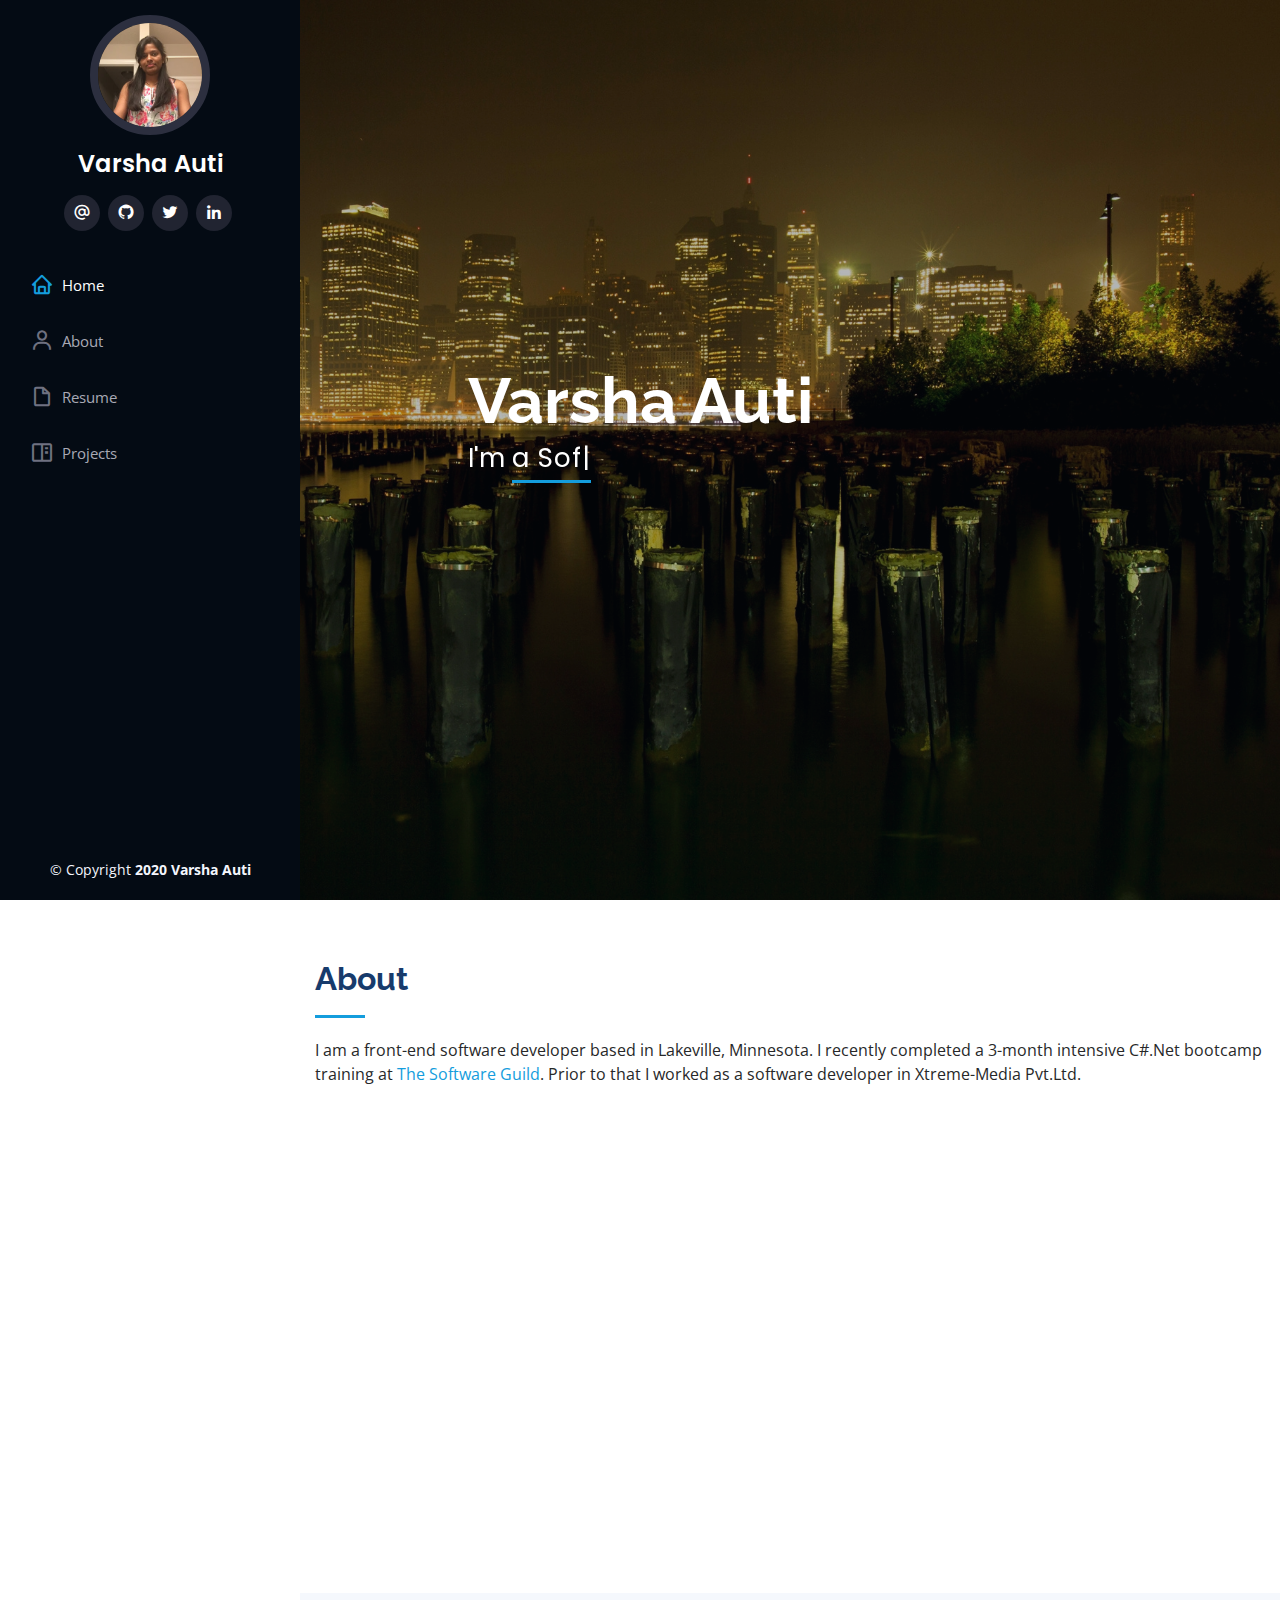
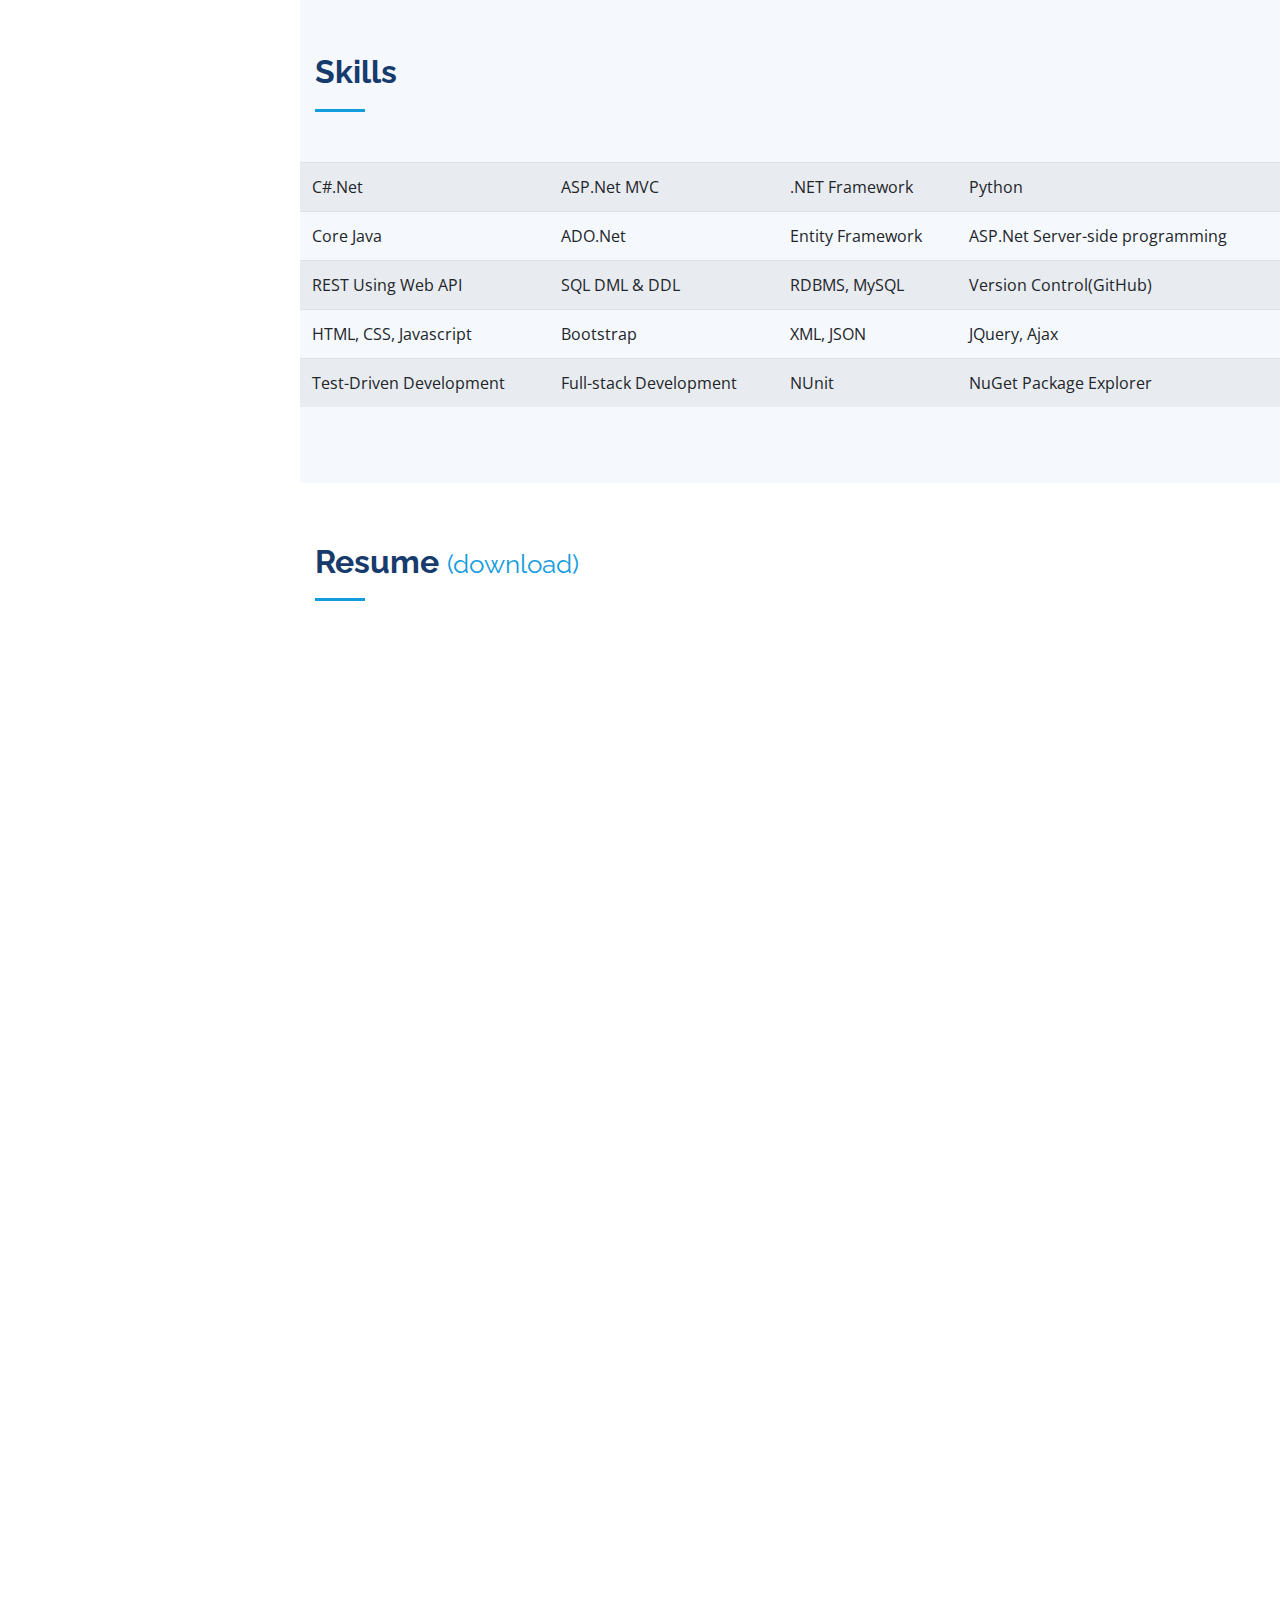
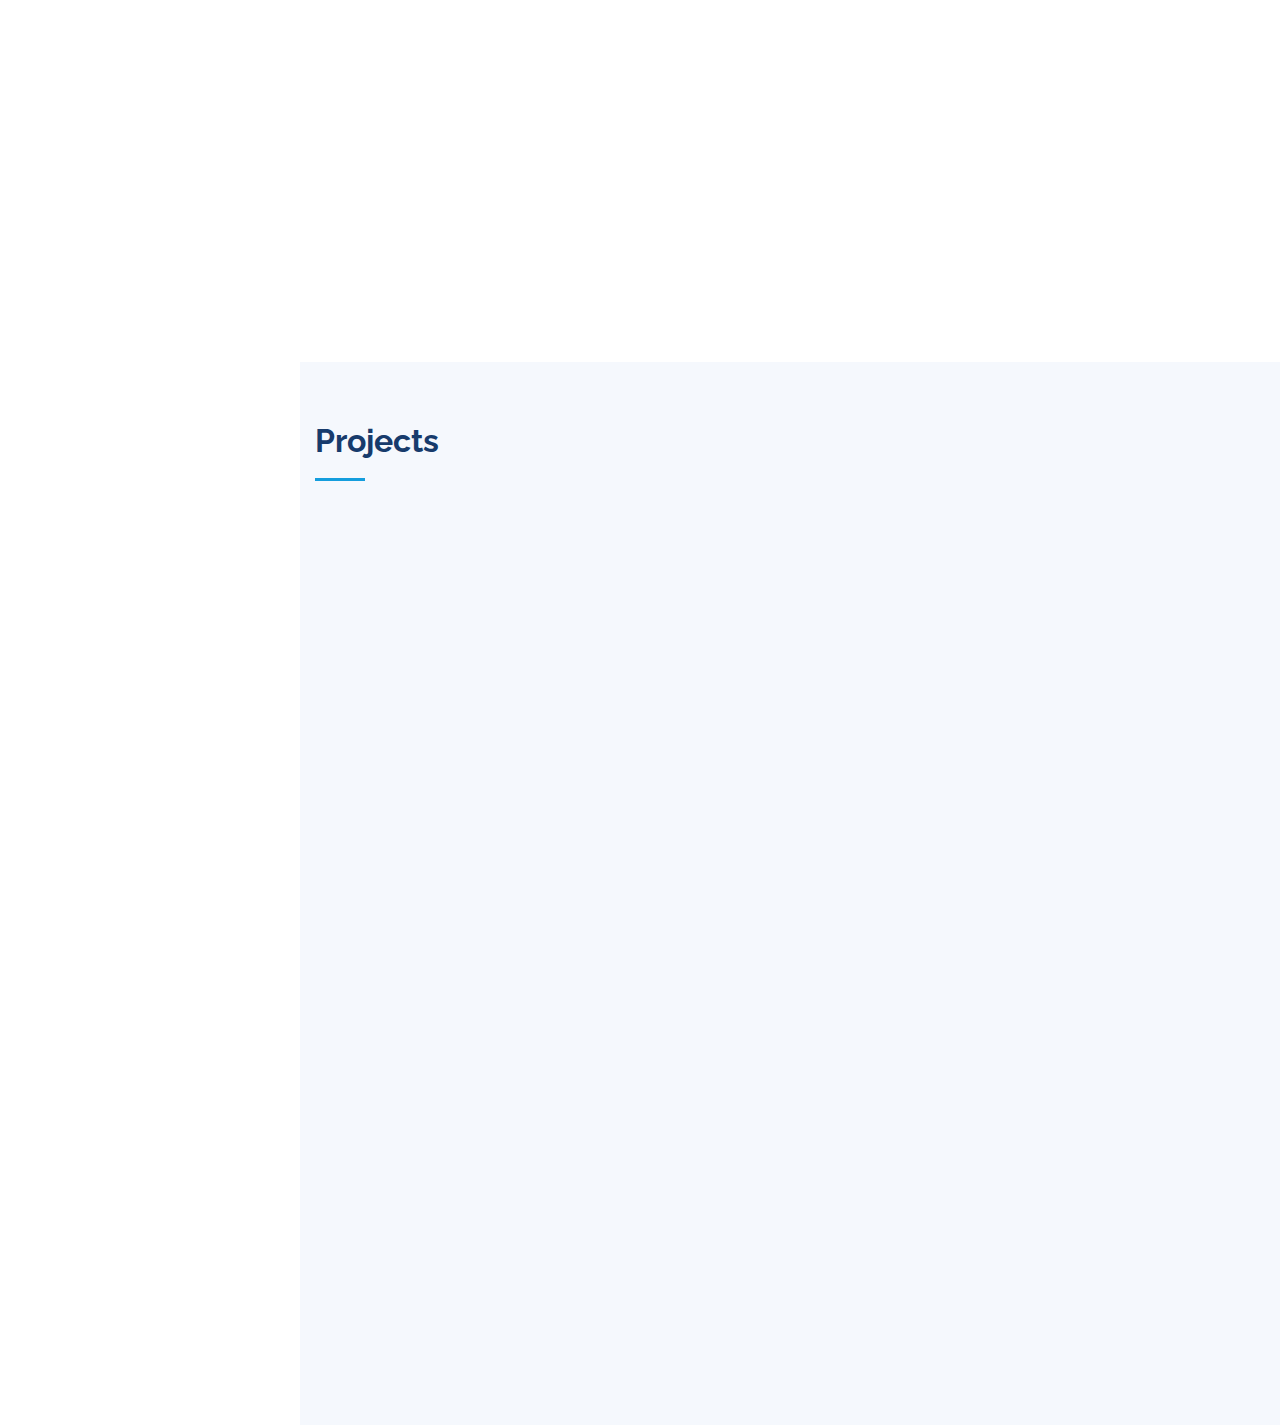
<file: index.html>
﻿<!DOCTYPE html>
<html lang="en">

<head>
    <meta charset="utf-8">
    <meta content="width=device-width, initial-scale=1.0" name="viewport">

    <title>Varsha - Protfolio</title>
    <meta content="" name="descriptison">
    <meta content="" name="keywords">

    <!-- Favicons -->
    <link href="assets/img/favicon.png" rel="icon">
    <link href="assets/img/apple-touch-icon.png" rel="apple-touch-icon">

    <!-- Google Fonts -->
    <link href="https://fonts.googleapis.com/css?family=Open+Sans:300,300i,400,400i,600,600i,700,700i|Raleway:300,300i,400,400i,500,500i,600,600i,700,700i|Poppins:300,300i,400,400i,500,500i,600,600i,700,700i" rel="stylesheet">

    <!-- Vendor CSS Files -->
    <link href="assets/vendor/bootstrap/css/bootstrap.min.css" rel="stylesheet">
    <link href="assets/vendor/icofont/icofont.min.css" rel="stylesheet">
    <link href="assets/vendor/boxicons/css/boxicons.min.css" rel="stylesheet">
    <link href="assets/vendor/venobox/venobox.css" rel="stylesheet">
    <link href="assets/vendor/owl.carousel/assets/owl.carousel.min.css" rel="stylesheet">
    <link href="assets/vendor/aos/aos.css" rel="stylesheet">

    <!-- Template Main CSS File -->
    <link href="assets/css/style.css" rel="stylesheet">

    <!-- =======================================================
    * Template Name: iPortfolio - v1.2.0
    * Template URL: https://bootstrapmade.com/iportfolio-bootstrap-portfolio-websites-template/
    * Author: BootstrapMade.com
    * License: https://bootstrapmade.com/license/
    ======================================================== -->
</head>

<body>

    <!-- ======= Header ======= -->
    <header id="header">
        <div class="d-flex flex-column">

            <div class="profile">
                <img src="assets/img/profile-img.jpg" alt="" class="img-fluid rounded-circle">
                <h1 class="text-light"><a href="index.html">Varsha Auti</a></h1>
                <div class="social-links mt-3 text-center">
                    <a href="mailto:auti.varsha27@gmail.com" class="gmail" target="_blank"><i class="bx bx-at"></i></a>
                    <a href="https://github.com/varshaauti27/AllProjects" class="github" target="_blank"><i class="bx bxl-bx bxl-github"></i></a>
                    <a href="https://twitter.com/varshaauti27" class="twitter" target="_blank"><i class="bx bxl-twitter"></i></a>
                    <a href="https://www.linkedin.com/in/varsha-auti27" class="linkedin" target="_blank"><i class="bx bxl-linkedin"></i></a>
                </div>
            </div>

            <nav class="nav-menu">
                <ul>
                    <li class="active"><a href="#hero"><i class="bx bx-home"></i> <span>Home</span></a></li>
                    <li><a href="#about"><i class="bx bx-user"></i> <span>About</span></a></li>
                    <li><a href="#resume"><i class="bx bx-file-blank"></i> <span>Resume</span></a></li>
                    <li><a href="#projects"><i class="bx bx-book-content"></i> Projects</a></li>
                    <!--<li><a href="#contact"><i class="bx bx-envelope"></i> Contact</a></li>-->
                </ul>
            </nav><!-- .nav-menu -->
            <button type="button" class="mobile-nav-toggle d-xl-none"><i class="icofont-navigation-menu"></i></button>

        </div>
    </header><!-- End Header -->
    <!-- ======= Hero Section ======= -->
    <section id="hero" class="d-flex flex-column justify-content-center align-items-center">
        <div class="hero-container" data-aos="fade-in">
            <h1>Varsha Auti</h1>
            <p>I'm <span class="typed" data-typed-items="a Software Developer,a Web Designer"></span></p>
        </div>
    </section><!-- End Hero -->

    <main id="main">

        <!-- ======= About Section ======= -->
        <section id="about" class="about d-flex flex-column justify-content-center align-items-center">
            <div class="container">

                <div class="section-title">
                    <h2>About</h2>
                    <p>
                        I am a front-end software developer based in Lakeville, Minnesota.
                        I recently completed a 3-month intensive C#.Net bootcamp training at <a href="https://www.thesoftwareguild.com/" target="_blank">The Software Guild</a>.
                        Prior to that I worked as a software developer in Xtreme-Media Pvt.Ltd.
                    </p>
                </div>

                <div class="row">
                    <div class="col-lg-4" data-aos="fade-right">
                        <img src="assets/img/profile-img.jpg" class="img-fluid" alt="">
                    </div>
                    <div class="col-lg-8 pt-4 pt-lg-0 content" data-aos="fade-left">
                        <h3>Educational Background :</h3>
                        <h2>C#.NET APPRENTICESHIP PROGRAM</h2>
                        <p class="font-italic">
                            The Software Guild, Minneapolis, MN
                        </p>
                        <h2>MASTER OF COMPUTER APPLICATION</h2>
                        <p class="font-italic">
                            BVIMIT, Mumbai, India
                        </p>
                        <h2>BSC (INFORMATION TECHNOLOGY)</h2>
                        <p class="font-italic">
                            RJ College, Mumbai, India
                        </p>
                        <hr />
                        <h3>Work Experience :</h3>
                        <div class="row">
                            <div class="col-lg-6">
                                <h2>C# Apprentice, The Software Guild</h2>
                            </div>
                            <div class="col-lg-6">
                                <p class="font-italic">(Jan 2020 - Present)
                            </div>

                            <div class="col-lg-6">
                                <h2>Software Developer, Xtreme Media Pvt.Ltd.</h2>
                            </div>
                            <div class="col-lg-6">
                                <p class="font-italic">(July 2013 – Sep 2014)
                            </div>

                            <div class="col-lg-6">
                                <h2>Software Intern, Xtreme Media Pvt.Ltd.</h2>
                            </div>
                            <div class="col-lg-6">
                                <p class="font-italic">(Jan 2013 – July 2013)
                            </div>
                        </div>
                    </div>
                </div>
            </div>
        </section><!-- End About Section -->
        <!-- ======= Skills Section ======= -->
        <section id="skills" class="skills section-bg">
            <div class="container">
                <div class="section-title">
                    <h2>Skills</h2>
                </div>

                <div class="row skills-content">
                    <table id="skillTable" class="col-lg8 table table-striped">
                        <tr>
                            <td>C#.Net</td>
                            <td>ASP.Net MVC</td>
                            <td>.NET Framework</td>
                            <td>Python</td>
                        </tr>
                        <tr>
                            <td>Core Java</td>
                            <td>ADO.Net</td>
                            <td>Entity Framework</td>
                            <td>ASP.Net Server-side programming</td>
                        </tr>
                        <tr>
                            <td>REST Using Web API</td>
                            <td>SQL DML & DDL</td>
                            <td>RDBMS, MySQL</td>
                            <td>Version Control(GitHub)</td>
                        </tr>
                        <tr>
                            <td>HTML, CSS, Javascript</td>
                            <td>Bootstrap</td>
                            <td>XML, JSON</td>
                            <td>JQuery, Ajax</td>
                        </tr>
                        <tr>
                            <td>Test-Driven Development</td>
                            <td>Full-stack Development</td>
                            <td>NUnit</td>
                            <td>NuGet Package Explorer</td>
                        </tr>
                    </table>
                </div>
            </div>
        </section><!-- End Skills Section -->
        <!-- ======= Resume Section ======= -->
        <section id="resume" class="resume">
            <div class="container">

                <div class="section-title">
                    <h2>Resume <small><a href="files/Varsha_resume.pdf" target="_blank">(download)</a></small></h2>
                </div>

                <div class="row">
                    <div class="col-lg-6" data-aos="fade-up">
                        <h3 class="resume-title">Summary</h3>
                        <div class="resume-item pb-0">
                            <h4>Varsha Auti</h4>
                            <p>
                                <em>
                                    Innovative and passionate software developer with 1.5+ years of experience in designing and developing full-stack application.
                                    Likes to work with Object-Oriented Programming languages, with a preference to C#.
                                </em>
                            </p>
                            <ul>
                                <li>Lakeville, MN</li>
                                <li>(612)391-4560</li>
                                <li>auti.varsha27@gmail.com</li>
                            </ul>
                        </div>

                        <h3 class="resume-title">Education</h3>
                        <div class="resume-item">
                            <h4>C#.Net Apprenticeship Program</h4>
                            <h5>Jan 2020 - Present</h5>
                            <p><em>The Software Guild, Minneapolis, MN</em></p>
                            <p>The Software Guild is an immersive program that produces full-stack C#.NET software developers</p>
                        </div>

                        <div class="resume-item">
                            <h4>Master Of Computer Application</h4>
                            <h5>2010 - 2013</h5>
                            <p><em>BVIMIT, Mumbai, India</em></p>
                            <p></p>
                        </div>
                        <div class="resume-item">
                            <h4>BSC(Information Technology)</h4>
                            <h5>2007 - 2010</h5>
                            <p><em>RJ College, Mumbai, India</em></p>
                            <p></p>
                        </div>

                        <h3 class="resume-title">Projects Undertaken</h3>
                        <div class="resume-item">
                            <h4>Restaurant website</h4>
                            <p>Designed static restaurant website in HTML, CSS, Bootstrap as a part of The software guild prerequisite program.</p>
                        </div>
                        <div class="resume-item">
                            <h4>Blogging-enabled social networking site</h4>
                            <p>Developed blogging-enabled social networking site in ASP.Net.</p>
                        </div>
                        <div class="resume-item">
                            <h4>Banking processing equipment</h4>
                            <p>Developed banking processing equipment in C#.Net as a front-end and SQL as a back-end as a part of TYBSc(IT) curriculum.</p>
                        </div>

                    </div>
                    <div class="col-lg-6" data-aos="fade-up" data-aos-delay="100">
                        <h3 class="resume-title">Professional Experience</h3>
                        <div class="resume-item">
                            <h4>C# Apprentice</h4>
                            <h5>Jan 2020 - Present</h5>
                            <p><em>The Software Guild, Minneapolis, MN </em></p>
                            <ul>
                                <li>Developed a university student tracking system that uses ASP.NET MVC. Designed views for the front-end with Bootstrap framework, CSS, and HTML</li>
                                <li>Created DVD library project with CRUD functionality which consumes REST API.</li>
                                <li>Developed an application for flooring ordering system to keep track of inventory that utlizes interface, repository and factory classes </li>
                                <li>Programmed a vending machine application with Javascript and jQuery that uses Ajax to send data to a REST Web API service. Also created WEB API for vending items</li>
                                <li>Built database for Hotel Reservation system using SQL,DDL and DML queries</li>
                            </ul>
                        </div>
                        <div class="resume-item">
                            <h4>Software Developer</h4>
                            <h5>July 2013 - Sep 2014</h5>
                            <p><em>Xtreme Media Pvt.Ltd, India</em></p>
                            <ul>
                                <li>Designed and Developed SQL database from scratch for client for storing real-time data. Used stored procedure to performed regular backup.</li>
                                <li>Programmed several real-time application for client using C#.Net, Ptyhon, JQuery WPF controls.</li>
                                <li>Created attractive and user-friendly GUI according to clients specificationin C#.Net and python.</li>
                            </ul>
                        </div>
                        <div class="resume-item">
                            <h4>Software Developer Intern</h4>
                            <h5>Jan 2013 - July 2013</h5>
                            <p><em>Xtreme Media Pvt.Ltd, India</em></p>
                            <ul>
                                <li>Programmed an application to display feeds using web service in C#.net.</li>
                                <li>Worked on estabalishing connection between client-server using socket connection.</li>
                                <li>Managed existing software and implemented new functionalities in existing software.</li>
                            </ul>
                        </div>
                    </div>
                </div>

            </div>
        </section><!-- End Resume Section -->
        <!-- ======= Project Section ======= -->
        <section id="projects" class="projects section-bg">
            <div class="container">

                <div class="section-title">
                    <h2>Projects</h2>
                    <p></p>
                </div>

                <div class="row" data-aos="fade-up">
                    <div class="col-lg-12 d-flex justify-content-center">
                        <ul id="projects-flters">
                            <li data-filter="*" class="filter-active">All</li>
                            <li data-filter=".filter-ASP">ASP</li>
                            <li data-filter=".filter-CSharp">C#.Net</li>
                        </ul>
                    </div>
                </div>

                <div class="row projects-container" data-aos="fade-up" data-aos-delay="100">
                    <!-- =============================== ASP.Net Project =============================== -->
                    <div class="col-lg-4 col-md-6 projects-item filter-ASP">
                        <div class="projects-wrap">
                            <img src="assets/img/projects/ASP/Project1/2-main.jpg" class="img-fluid" alt="">
                            <div class="projects-links">
                                <a href="assets/img/projects/ASP/Project1/2-main.jpg" data-gall="porijectoGallery" class="venobox" title="Student Information System"><i class="bx bx-plus"></i></a>
                                <a href="asp-project1-details.html" title="More Details"><i class="bx bx-link"></i></a>
                            </div>
                        </div>
                    </div>

                    <div class="col-lg-4 col-md-6 projects-item filter-ASP">
                        <div class="projects-wrap">
                            <img src="assets/img/projects/ASP/Project2/1-main.jpg" class="img-fluid" alt="">
                            <div class="projects-links">
                                <a href="assets/img/projects/ASP/Project2/1-main.jpg" data-gall="portfolioGallery" class="venobox" title="DVD Library"><i class="bx bx-plus"></i></a>
                                <a href="asp-project2-details.html" title="More Details"><i class="bx bx-link"></i></a>
                            </div>
                        </div>
                    </div>

                    <div class="col-lg-4 col-md-6 projects-item filter-ASP">
                        <div class="projects-wrap">
                            <img src="assets/img/projects/ASP/Project3/2-main.jpg" class="img-fluid" alt="">
                            <div class="projects-links">
                                <a href="assets/img/projects/ASP/Project3/2-main.jpg" data-gall="portfolioGallery" class="venobox" title="Vending Machine"><i class="bx bx-plus"></i></a>
                                <a href="asp-project3-details.html" title="More Details"><i class="bx bx-link"></i></a>
                            </div>
                        </div>
                    </div>

                    <!-- =============================== C#.Net Project =============================== -->
                    <div class="col-lg-4 col-md-6 projects-item filter-CSharp">
                        <div class="projects-wrap">
                            <img src="assets/img/projects/CSharp/Project1/2-main.jpg" class="img-fluid" alt="">
                            <div class="projects-links">
                                <a href="assets/img/projects/CSharp/Project1/2-main.jpg" data-gall="portfolioGallery" class="venobox" title="Flooring ordering system"><i class="bx bx-plus"></i></a>
                                <a href="CSharp-project1-details.html" title="More Details"><i class="bx bx-link"></i></a>
                            </div>
                        </div>
                    </div>

                    <div class="col-lg-4 col-md-6 projects-item filter-CSharp">
                        <div class="projects-wrap">
                            <img src="assets/img/projects/CSharp/Project2/4-main.jpg" class="img-fluid" alt="">
                            <div class="projects-links">
                                <a href="assets/img/projects/CSharp/Project2/4-main.jpg" data-gall="portfolioGallery" class="venobox" title="Battleship"><i class="bx bx-plus"></i></a>
                                <a href="CSharp-project2-details.html" title="More Details"><i class="bx bx-link"></i></a>
                            </div>
                        </div>
                    </div>

                    <div class="col-lg-4 col-md-6 projects-item filter-CSharp">
                        <div class="projects-wrap">
                            <img src="assets/img/projects/CSharp/Project3/5-main.jpg" class="img-fluid" alt="">
                            <div class="projects-links">
                                <a href="assets/img/projects/CSharp/Project3/5-main.jpg" data-gall="portfolioGallery" class="venobox" title="Hangman"><i class="bx bx-plus"></i></a>
                                <a href="CSharp-project3-details.html" title="More Details"><i class="bx bx-link"></i></a>
                            </div>
                        </div>
                    </div>

                    <div class="col-lg-4 col-md-6 projects-item filter-CSharp">
                        <div class="projects-wrap">
                            <img src="assets/img/projects/CSharp/Project4/4-main.jpg" class="img-fluid" alt="">
                            <div class="projects-links">
                                <a href="assets/img/projects/CSharp/Project4/4-main.jpg" data-gall="portfolioGallery" class="venobox" title="Tic-Tac-Toe"><i class="bx bx-plus"></i></a>
                                <a href="CSharp-project4-details.html" title="More Details"><i class="bx bx-link"></i></a>
                            </div>
                        </div>
                    </div>

                </div>
            </div>
        </section><!-- End Project Section -->
        <!-- ======= Contact Section ======= -->
        <!--<section id="contact" class="contact">
            <div class="container">

                <div class="section-title">
                    <h2>Contact</h2>
                </div>

                <div class="row" data-aos="fade-in">
                    <div class="col-lg-5 d-flex align-items-stretch">
                        <div class="info">
                            <div class="name">
                                <i class="icofont-user"></i>
                                <h4>Name:</h4>
                                <p>Varsha Shivaji Auti</p>
                            </div>

                            <div class="email">
                                <i class="icofont-envelope"></i>
                                <h4>Email:</h4>
                                <p>auti.varsha27@gmail.com</p>
                            </div>

                            <div class="phone">
                                <i class="icofont-phone"></i>
                                <h4>Call:</h4>
                                <p>+1 (612)391-4560</p>
                            </div>
                        </div>
                    </div>

                    <div class="col-lg-7 mt-5 mt-lg-0 d-flex align-items-stretch">
                        <form action="forms/contact.php" method="post" role="form" class="php-email-form">
                            <div class="form-row">
                                <div class="form-group col-md-6">
                                    <label for="name">Your Name</label>
                                    <input type="text" name="name" class="form-control" id="name" data-rule="minlen:4" data-msg="Please enter at least 4 chars" />
                                    <div class="validate"></div>
                                </div>
                                <div class="form-group col-md-6">
                                    <label for="name">Your Email</label>
                                    <input type="email" class="form-control" name="email" id="email" data-rule="email" data-msg="Please enter a valid email" />
                                    <div class="validate"></div>
                                </div>
                            </div>
                            <div class="form-group">
                                <label for="name">Subject</label>
                                <input type="text" class="form-control" name="subject" id="subject" data-rule="minlen:4" data-msg="Please enter at least 8 chars of subject" />
                                <div class="validate"></div>
                            </div>
                            <div class="form-group">
                                <label for="name">Message</label>
                                <textarea class="form-control" name="message" rows="10" data-rule="required" data-msg="Please write something for us"></textarea>
                                <div class="validate"></div>
                            </div>
                            <div class="mb-3">
                                <div class="loading">Loading</div>
                                <div class="error-message"></div>
                                <div class="sent-message">Your message has been sent. Thank you!</div>
                            </div>
                            <div class="text-center"><button type="submit">Send Message</button></div>
                        </form>
                    </div>

                </div>

            </div>
        </section>-->
    <!-- End Contact Section -->

    </main><!-- End #main -->
    <!-- ======= Footer ======= -->
    <footer id="footer">
        <div class="container">
            <div class="copyright">
                &copy; Copyright <strong><span>2020 Varsha Auti</span></strong>
            </div>
            <div class="credits">
                <!-- All the links in the footer should remain intact. -->
                <!-- You can delete the links only if you purchased the pro version. -->
                <!-- Licensing information: https://bootstrapmade.com/license/ -->
                <!-- Purchase the pro version with working PHP/AJAX contact form: https://bootstrapmade.com/iportfolio-bootstrap-portfolio-websites-template/ -->
            </div>
        </div>
    </footer><!-- End  Footer -->

    <a href="#" class="back-to-top"><i class="icofont-simple-up"></i></a>

    <!-- Vendor JS Files -->
    <script src="assets/vendor/jquery/jquery.min.js"></script>
    <script src="assets/vendor/bootstrap/js/bootstrap.bundle.min.js"></script>
    <script src="assets/vendor/jquery.easing/jquery.easing.min.js"></script>
    <script src="assets/vendor/php-email-form/validate.js"></script>
    <script src="assets/vendor/waypoints/jquery.waypoints.min.js"></script>
    <script src="assets/vendor/counterup/counterup.min.js"></script>
    <script src="assets/vendor/isotope-layout/isotope.pkgd.min.js"></script>
    <script src="assets/vendor/venobox/venobox.min.js"></script>
    <script src="assets/vendor/owl.carousel/owl.carousel.min.js"></script>
    <script src="assets/vendor/typed.js/typed.min.js"></script>
    <script src="assets/vendor/aos/aos.js"></script>

    <!-- Template Main JS File -->
    <script src="assets/js/main.js"></script>
</body>
</html>
</file>
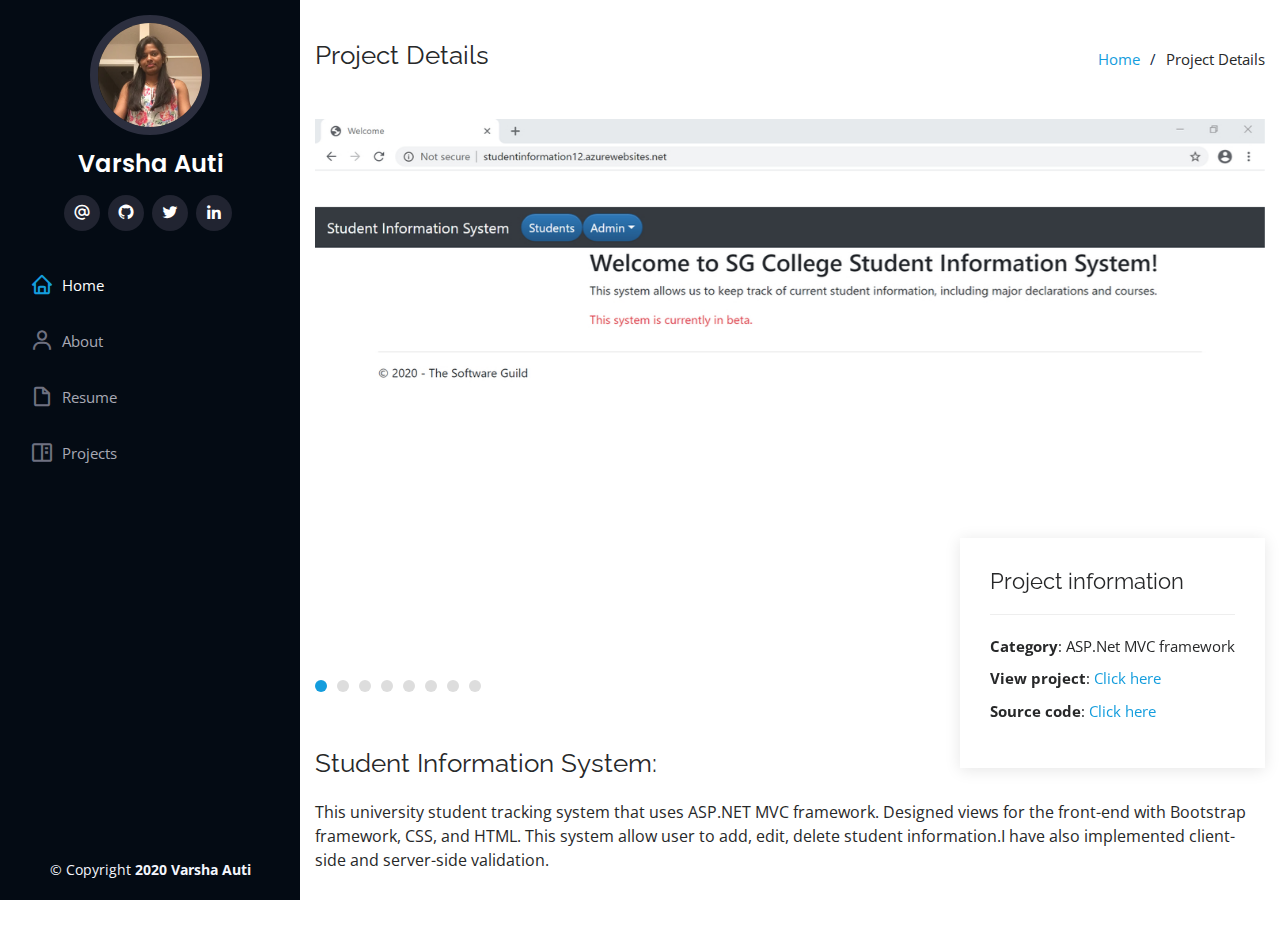
<file: asp-project1-details.html>
﻿<!DOCTYPE html>
<html lang="en">

<head>
  <meta charset="utf-8">
  <meta content="width=device-width, initial-scale=1.0" name="viewport">

  <title>Varsha - Project Details</title>
  <meta content="" name="descriptison">
  <meta content="" name="keywords">

  <!-- Favicons -->
  <link href="assets/img/favicon.png" rel="icon">
  <link href="assets/img/apple-touch-icon.png" rel="apple-touch-icon">

  <!-- Google Fonts -->
  <link href="https://fonts.googleapis.com/css?family=Open+Sans:300,300i,400,400i,600,600i,700,700i|Raleway:300,300i,400,400i,500,500i,600,600i,700,700i|Poppins:300,300i,400,400i,500,500i,600,600i,700,700i" rel="stylesheet">

  <!-- Vendor CSS Files -->
  <link href="assets/vendor/bootstrap/css/bootstrap.min.css" rel="stylesheet">
  <link href="assets/vendor/icofont/icofont.min.css" rel="stylesheet">
  <link href="assets/vendor/boxicons/css/boxicons.min.css" rel="stylesheet">
  <link href="assets/vendor/venobox/venobox.css" rel="stylesheet">
  <link href="assets/vendor/owl.carousel/assets/owl.carousel.min.css" rel="stylesheet">
  <link href="assets/vendor/aos/aos.css" rel="stylesheet">

  <!-- Template Main CSS File -->
  <link href="assets/css/style.css" rel="stylesheet">

  <!-- =======================================================
  * Template Name: iPortfolio - v1.2.0
  * Template URL: https://bootstrapmade.com/iportfolio-bootstrap-portfolio-websites-template/
  * Author: BootstrapMade.com
  * License: https://bootstrapmade.com/license/
  ======================================================== -->
</head>

<body>

  <!-- ======= Header ======= -->
  <header id="header">
    <div class="d-flex flex-column">

        <div class="profile">
            <img src="assets/img/profile-img.jpg" alt="" class="img-fluid rounded-circle">
            <h1 class="text-light"><a href="index.html">Varsha Auti</a></h1>
            <div class="social-links mt-3 text-center">

                <a href="mailto:auti.varsha27@gmail.com" class="gmail" target="_blank"><i class="bx bx-at"></i></a>
                <a href="https://github.com/varshaauti27/AllProjects" class="github" target="_blank"><i class="bx bxl-bx bxl-github"></i></a>
                <a href="https://twitter.com/varshaauti27" class="twitter" target="_blank"><i class="bx bxl-twitter"></i></a>
                <a href="https://www.linkedin.com/in/varsha-auti27" class="linkedin" target="_blank"><i class="bx bxl-linkedin"></i></a>
            </div>
        </div>

        <nav class="nav-menu">
            <ul>
                <li class="active"><a href="index.html#hero"><i class="bx bx-home"></i> <span>Home</span></a></li>
                <li><a href="index.html#about"><i class="bx bx-user"></i> <span>About</span></a></li>
                <li><a href="index.html#resume"><i class="bx bx-file-blank"></i> <span>Resume</span></a></li>
                <li><a href="index.html#projects"><i class="bx bx-book-content"></i> <span>Projects</span></a></li>
                <!--<li><a href="index.html#contact"><i class="bx bx-envelope"></i> <span>Contact</span></a></li>-->
            </ul>
        </nav><!-- .nav-menu -->
      <button type="button" class="mobile-nav-toggle d-xl-none"><i class="icofont-navigation-menu"></i></button>

    </div>
  </header><!-- End Header -->

  <main id="main">

      <!-- ======= Breadcrumbs ======= -->
      <section id="breadcrumbs" class="breadcrumbs">
          <div class="container">

              <div class="d-flex justify-content-between align-items-center">
                  <h2><b>Project Details</b></h2>
                  <ol>
                      <li><a href="index.html">Home</a></li>
                      <li>Project Details</li>
                  </ol>
              </div>

          </div>
      </section><!-- End Breadcrumbs -->

      <!-- ======= Project Details Section ======= -->
      <section id="projects-details" class="projects-details">
          <div class="container">

              <div class="projects-details-container">

                  <div class="owl-carousel projects-details-carousel">
                      <img src="assets/img/projects/ASP/Project1/1.jpg" class="img-fluid" alt="">
                      <img src="assets/img/projects/ASP/Project1/2.jpg" class="img-fluid" alt="">
                      <img src="assets/img/projects/ASP/Project1/3.jpg" class="img-fluid" alt="">
                      <img src="assets/img/projects/ASP/Project1/4.jpg" class="img-fluid" alt="">
                      <img src="assets/img/projects/ASP/Project1/5.jpg" class="img-fluid" alt="">
                      <img src="assets/img/projects/ASP/Project1/6.jpg" class="img-fluid" alt="">
                      <img src="assets/img/projects/ASP/Project1/7.jpg" class="img-fluid" alt="">
                      <img src="assets/img/projects/ASP/Project1/8.jpg" class="img-fluid" alt="">
                  </div>

                  <div class="projects-info">
                      <h3>Project information</h3>
                      <ul>
                          <li><strong>Category</strong>: ASP.Net MVC framework </li>
                          <li><strong>View project</strong>: <a href="https://studentinformation12.azurewebsites.net/" target="_blank">Click here</a></li>
                          <li><strong>Source code</strong>: <a href="https://github.com/varshaauti27/AllProjects/tree/master/ASP.Net/MVC-SIS" target="_blank">Click here</a></li>
                      </ul>
                  </div>

              </div>

              <div class="projects-description">
                  <h2>Student Information System:</h2>
                  <p>
                      This university student tracking system that uses ASP.NET MVC framework. Designed views for the front-end with Bootstrap framework, CSS, and HTML.
                      This system allow user to add, edit, delete student information.I have also implemented client-side and server-side validation.
                  </p>
              </div>

          </div>
      </section><!-- End Project Details Section -->

  </main><!-- End #main -->

  <!-- ======= Footer ======= -->
  <footer id="footer">
    <div class="container">
        <div class="copyright">
            &copy; Copyright <strong><span>2020 Varsha Auti</span></strong>
        </div>
      <div class="credits">
        <!-- All the links in the footer should remain intact. -->
        <!-- You can delete the links only if you purchased the pro version. -->
        <!-- Licensing information: https://bootstrapmade.com/license/ -->
        <!-- Purchase the pro version with working PHP/AJAX contact form: https://bootstrapmade.com/iportfolio-bootstrap-portfolio-websites-template/ -->
       
      </div>
    </div>
  </footer><!-- End  Footer -->

  <a href="#" class="back-to-top"><i class="icofont-simple-up"></i></a>

  <!-- Vendor JS Files -->
  <script src="assets/vendor/jquery/jquery.min.js"></script>
  <script src="assets/vendor/bootstrap/js/bootstrap.bundle.min.js"></script>
  <script src="assets/vendor/jquery.easing/jquery.easing.min.js"></script>
  <script src="assets/vendor/php-email-form/validate.js"></script>
  <script src="assets/vendor/waypoints/jquery.waypoints.min.js"></script>
  <script src="assets/vendor/counterup/counterup.min.js"></script>
  <script src="assets/vendor/isotope-layout/isotope.pkgd.min.js"></script>
  <script src="assets/vendor/venobox/venobox.min.js"></script>
  <script src="assets/vendor/owl.carousel/owl.carousel.min.js"></script>
  <script src="assets/vendor/typed.js/typed.min.js"></script>
  <script src="assets/vendor/aos/aos.js"></script>

  <!-- Template Main JS File -->
  <script src="assets/js/main.js"></script>

</body>

</html>
</file>
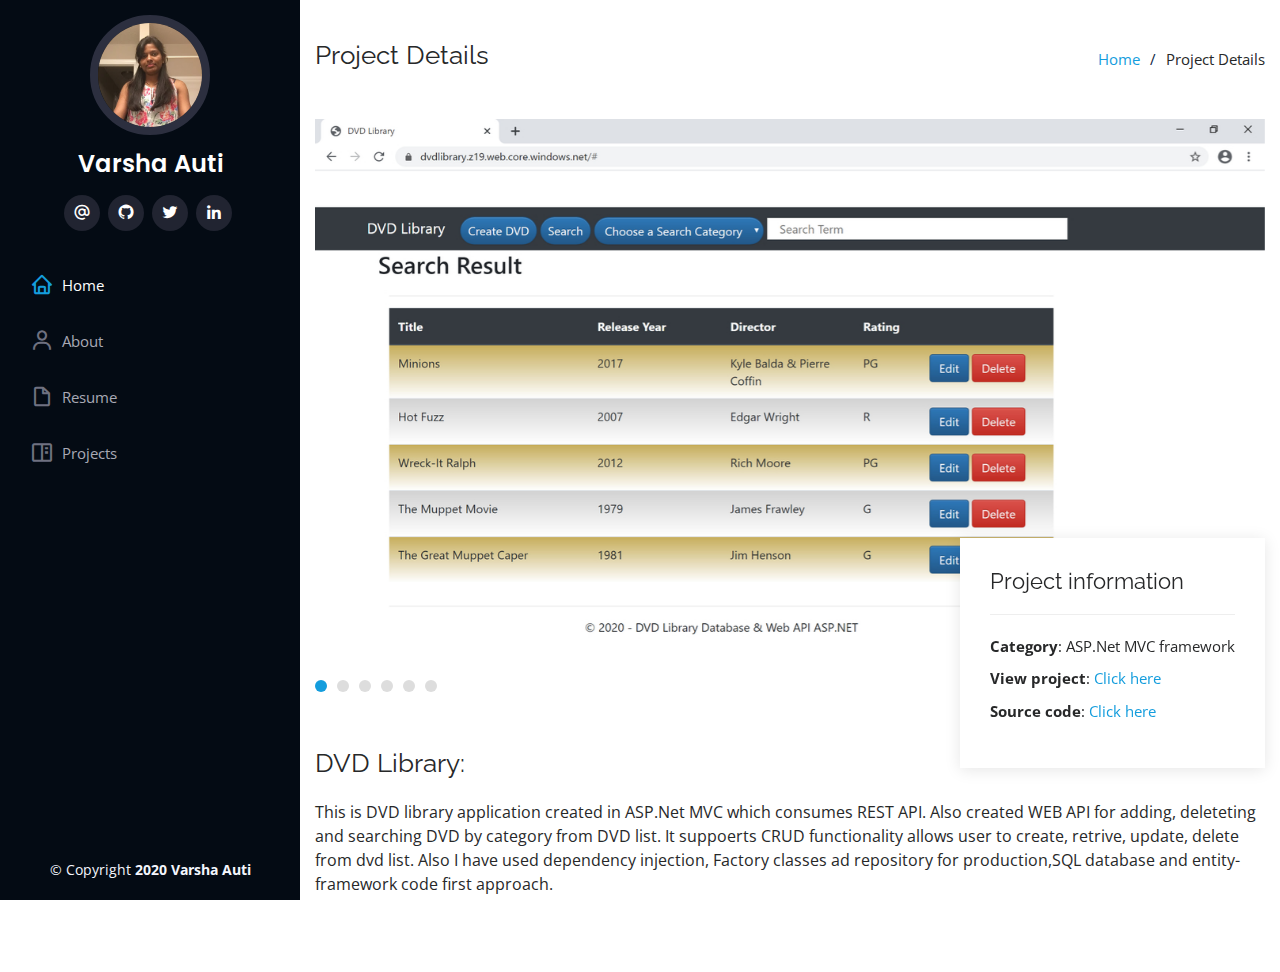
<file: asp-project2-details.html>
﻿<!DOCTYPE html>
<html lang="en">

<head>
  <meta charset="utf-8">
  <meta content="width=device-width, initial-scale=1.0" name="viewport">

  <title>Varsha - Project Details</title>
  <meta content="" name="descriptison">
  <meta content="" name="keywords">

  <!-- Favicons -->
  <link href="assets/img/favicon.png" rel="icon">
  <link href="assets/img/apple-touch-icon.png" rel="apple-touch-icon">

  <!-- Google Fonts -->
  <link href="https://fonts.googleapis.com/css?family=Open+Sans:300,300i,400,400i,600,600i,700,700i|Raleway:300,300i,400,400i,500,500i,600,600i,700,700i|Poppins:300,300i,400,400i,500,500i,600,600i,700,700i" rel="stylesheet">

  <!-- Vendor CSS Files -->
  <link href="assets/vendor/bootstrap/css/bootstrap.min.css" rel="stylesheet">
  <link href="assets/vendor/icofont/icofont.min.css" rel="stylesheet">
  <link href="assets/vendor/boxicons/css/boxicons.min.css" rel="stylesheet">
  <link href="assets/vendor/venobox/venobox.css" rel="stylesheet">
  <link href="assets/vendor/owl.carousel/assets/owl.carousel.min.css" rel="stylesheet">
  <link href="assets/vendor/aos/aos.css" rel="stylesheet">

  <!-- Template Main CSS File -->
  <link href="assets/css/style.css" rel="stylesheet">

  <!-- =======================================================
  * Template Name: iPortfolio - v1.2.0
  * Template URL: https://bootstrapmade.com/iportfolio-bootstrap-portfolio-websites-template/
  * Author: BootstrapMade.com
  * License: https://bootstrapmade.com/license/
  ======================================================== -->
</head>

<body>

  <!-- ======= Header ======= -->
  <header id="header">
    <div class="d-flex flex-column">

        <div class="profile">
            <img src="assets/img/profile-img.jpg" alt="" class="img-fluid rounded-circle">
            <h1 class="text-light"><a href="index.html">Varsha Auti</a></h1>
            <div class="social-links mt-3 text-center">

                <a href="mailto:auti.varsha27@gmail.com" class="gmail" target="_blank"><i class="bx bx-at"></i></a>
                <a href="https://github.com/varshaauti27/AllProjects" class="github" target="_blank"><i class="bx bxl-bx bxl-github"></i></a>
                <a href="https://twitter.com/varshaauti27" class="twitter" target="_blank"><i class="bx bxl-twitter"></i></a>
                <a href="https://www.linkedin.com/in/varsha-auti27" class="linkedin" target="_blank"><i class="bx bxl-linkedin"></i></a>
            </div>
        </div>

        <nav class="nav-menu">
            <ul>
                <li class="active"><a href="index.html#hero"><i class="bx bx-home"></i> <span>Home</span></a></li>
                <li><a href="index.html#about"><i class="bx bx-user"></i> <span>About</span></a></li>
                <li><a href="index.html#resume"><i class="bx bx-file-blank"></i> <span>Resume</span></a></li>
                <li><a href="index.html#projects"><i class="bx bx-book-content"></i> Projects</a></li>
                <!--<li><a href="index.html#contact"><i class="bx bx-envelope"></i> Contact</a></li>-->
            </ul>
        </nav><!-- .nav-menu -->
      <button type="button" class="mobile-nav-toggle d-xl-none"><i class="icofont-navigation-menu"></i></button>

    </div>
  </header><!-- End Header -->

  <main id="main">

      <!-- ======= Breadcrumbs ======= -->
      <section id="breadcrumbs" class="breadcrumbs">
          <div class="container">

              <div class="d-flex justify-content-between align-items-center">
                  <h2><b>Project Details</b></h2>
                  <ol>
                      <li><a href="index.html">Home</a></li>
                      <li>Project Details</li>
                  </ol>
              </div>
          </div>
      </section><!-- End Breadcrumbs -->

      <!-- ======= Project Details Section ======= -->
      <section id="projects-details" class="projects-details">
          <div class="container">

              <div class="projects-details-container">

                  <div class="owl-carousel projects-details-carousel">
                      <img src="assets/img/projects/ASP/Project2/1.jpg" class="img-fluid" alt="">
                      <img src="assets/img/projects/ASP/Project2/2.jpg" class="img-fluid" alt="">
                      <img src="assets/img/projects/ASP/Project2/3.jpg" class="img-fluid" alt="">
                      <img src="assets/img/projects/ASP/Project2/4.jpg" class="img-fluid" alt="">
                      <img src="assets/img/projects/ASP/Project2/5.jpg" class="img-fluid" alt="">
                      <img src="assets/img/projects/ASP/Project2/6.jpg" class="img-fluid" alt="">
                  </div>

                  <div class="projects-info">
                      <h3>Project information</h3>
                      <ul>
                          <li><strong>Category</strong>: ASP.Net MVC framework </li>
                          <li><strong>View project</strong>: <a href="https://dvdlibrary.z19.web.core.windows.net/" target="_blank">Click here</a></li>
                          <li><strong>Source code</strong>: <a href="https://github.com/varshaauti27/AllProjects/tree/master/ASP.Net/DVDLibraryWebAPI" target="_blank">Click here</a></li>
                      </ul>
                  </div>

              </div>

              <div class="projects-description">
                  <h2>DVD Library: </h2>
                  <p>
                      This is DVD library application created in ASP.Net MVC which consumes REST API. Also created WEB API for adding, deleteting and searching DVD by category from DVD list.
                      It suppoerts CRUD functionality allows user to create, retrive, update, delete from dvd list.
                      Also I have used dependency injection, Factory classes ad repository for production,SQL database and entity-framework code first approach.
                  </p>
              </div>
          </div>
      </section><!-- End Project Details Section -->

  </main><!-- End #main -->

  <!-- ======= Footer ======= -->
  <footer id="footer">
    <div class="container">
        <div class="copyright">
            &copy; Copyright <strong><span>2020 Varsha Auti</span></strong>
        </div>
      <div class="credits">
        <!-- All the links in the footer should remain intact. -->
        <!-- You can delete the links only if you purchased the pro version. -->
        <!-- Licensing information: https://bootstrapmade.com/license/ -->
        <!-- Purchase the pro version with working PHP/AJAX contact form: https://bootstrapmade.com/iportfolio-bootstrap-portfolio-websites-template/ -->
       
      </div>
    </div>
  </footer><!-- End  Footer -->

  <a href="#" class="back-to-top"><i class="icofont-simple-up"></i></a>

  <!-- Vendor JS Files -->
  <script src="assets/vendor/jquery/jquery.min.js"></script>
  <script src="assets/vendor/bootstrap/js/bootstrap.bundle.min.js"></script>
  <script src="assets/vendor/jquery.easing/jquery.easing.min.js"></script>
  <script src="assets/vendor/php-email-form/validate.js"></script>
  <script src="assets/vendor/waypoints/jquery.waypoints.min.js"></script>
  <script src="assets/vendor/counterup/counterup.min.js"></script>
  <script src="assets/vendor/isotope-layout/isotope.pkgd.min.js"></script>
  <script src="assets/vendor/venobox/venobox.min.js"></script>
  <script src="assets/vendor/owl.carousel/owl.carousel.min.js"></script>
  <script src="assets/vendor/typed.js/typed.min.js"></script>
  <script src="assets/vendor/aos/aos.js"></script>

  <!-- Template Main JS File -->
  <script src="assets/js/main.js"></script>

</body>

</html>
</file>
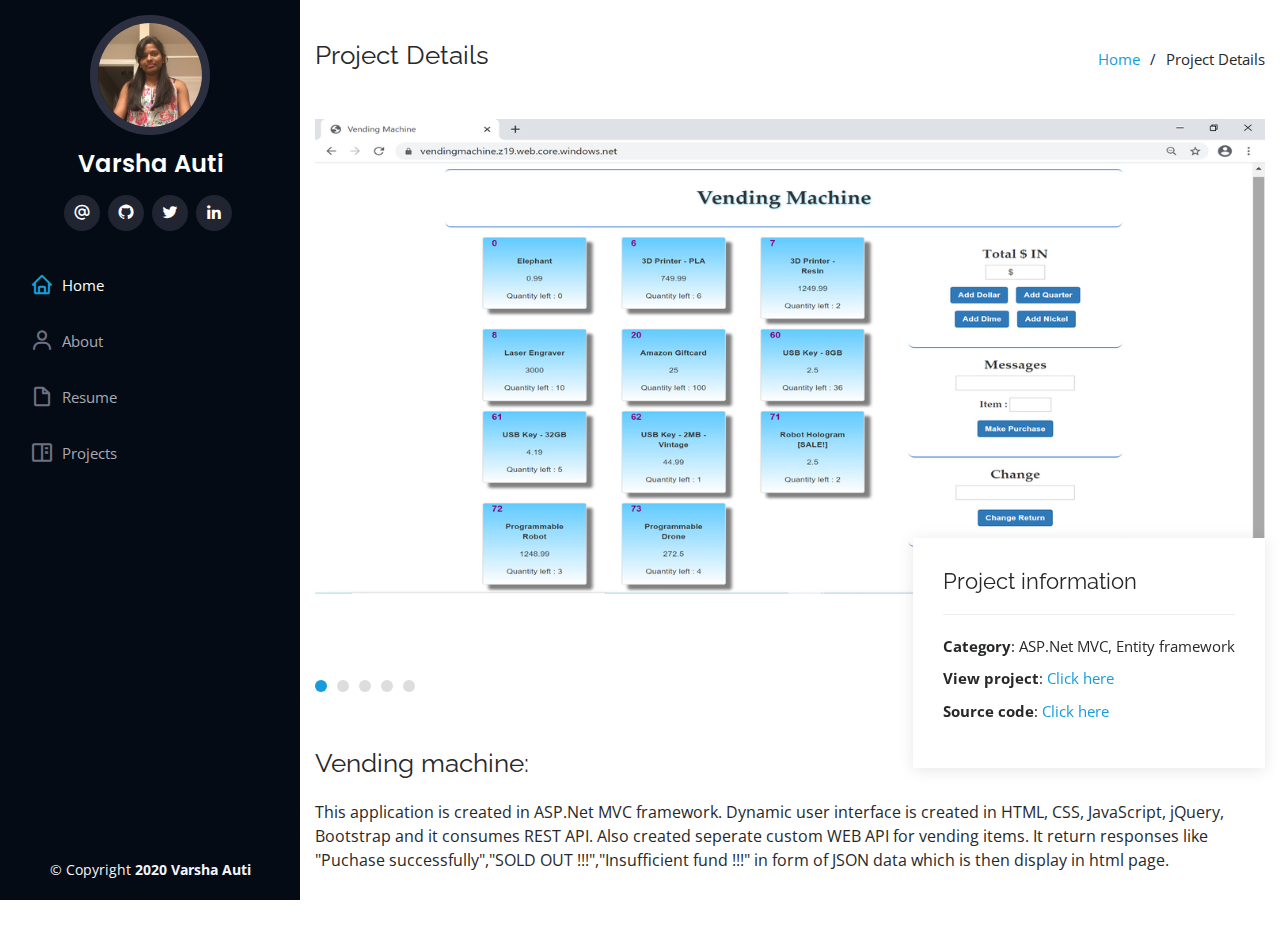
<file: asp-project3-details.html>
﻿<!DOCTYPE html>
<html lang="en">

<head>
  <meta charset="utf-8">
  <meta content="width=device-width, initial-scale=1.0" name="viewport">

  <title>Varsha - Project Details</title>
  <meta content="" name="descriptison">
  <meta content="" name="keywords">

  <!-- Favicons -->
  <link href="assets/img/favicon.png" rel="icon">
  <link href="assets/img/apple-touch-icon.png" rel="apple-touch-icon">

  <!-- Google Fonts -->
  <link href="https://fonts.googleapis.com/css?family=Open+Sans:300,300i,400,400i,600,600i,700,700i|Raleway:300,300i,400,400i,500,500i,600,600i,700,700i|Poppins:300,300i,400,400i,500,500i,600,600i,700,700i" rel="stylesheet">

  <!-- Vendor CSS Files -->
  <link href="assets/vendor/bootstrap/css/bootstrap.min.css" rel="stylesheet">
  <link href="assets/vendor/icofont/icofont.min.css" rel="stylesheet">
  <link href="assets/vendor/boxicons/css/boxicons.min.css" rel="stylesheet">
  <link href="assets/vendor/venobox/venobox.css" rel="stylesheet">
  <link href="assets/vendor/owl.carousel/assets/owl.carousel.min.css" rel="stylesheet">
  <link href="assets/vendor/aos/aos.css" rel="stylesheet">

  <!-- Template Main CSS File -->
  <link href="assets/css/style.css" rel="stylesheet">

  <!-- =======================================================
  * Template Name: iPortfolio - v1.2.0
  * Template URL: https://bootstrapmade.com/iportfolio-bootstrap-portfolio-websites-template/
  * Author: BootstrapMade.com
  * License: https://bootstrapmade.com/license/
  ======================================================== -->
</head>

<body>

  <!-- ======= Header ======= -->
  <header id="header">
    <div class="d-flex flex-column">

        <div class="profile">
            <img src="assets/img/profile-img.jpg" alt="" class="img-fluid rounded-circle">
            <h1 class="text-light"><a href="index.html">Varsha Auti</a></h1>
            <div class="social-links mt-3 text-center">

                <a href="mailto:auti.varsha27@gmail.com" class="gmail" target="_blank"><i class="bx bx-at"></i></a>
                <a href="https://github.com/varshaauti27/AllProjects" class="github" target="_blank"><i class="bx bxl-bx bxl-github"></i></a>
                <a href="https://twitter.com/varshaauti27" class="twitter" target="_blank"><i class="bx bxl-twitter"></i></a>
                <a href="https://www.linkedin.com/in/varsha-auti27" class="linkedin" target="_blank"><i class="bx bxl-linkedin"></i></a>
            </div>
        </div>

        <nav class="nav-menu">
            <ul>
                <li class="active"><a href="index.html#hero"><i class="bx bx-home"></i> <span>Home</span></a></li>
                <li><a href="index.html#about"><i class="bx bx-user"></i> <span>About</span></a></li>
                <li><a href="index.html#resume"><i class="bx bx-file-blank"></i> <span>Resume</span></a></li>
                <li><a href="index.html#projects"><i class="bx bx-book-content"></i> Projects</a></li>
                <!--<li><a href="index.html#contact"><i class="bx bx-envelope"></i> Contact</a></li>-->
            </ul>
        </nav><!-- .nav-menu -->
      <button type="button" class="mobile-nav-toggle d-xl-none"><i class="icofont-navigation-menu"></i></button>

    </div>
  </header><!-- End Header -->

  <main id="main">

      <!-- ======= Breadcrumbs ======= -->
      <section id="breadcrumbs" class="breadcrumbs">
          <div class="container">

              <div class="d-flex justify-content-between align-items-center">
                  <h2><b>Project Details</b></h2>
                  <ol>
                      <li><a href="index.html">Home</a></li>
                      <li>Project Details</li>
                  </ol>
              </div>
          </div>
      </section><!-- End Breadcrumbs -->

      <!-- ======= Project Details Section ======= -->
      <section id="projects-details" class="projects-details">
          <div class="container">

              <div class="projects-details-container">

                  <div class="owl-carousel projects-details-carousel">
                      <img src="assets/img/projects/ASP/Project3/1.jpg" class="img-fluid" alt="">
                      <img src="assets/img/projects/ASP/Project3/2.jpg" class="img-fluid" alt="">
                      <img src="assets/img/projects/ASP/Project3/3.jpg" class="img-fluid" alt="">
                      <img src="assets/img/projects/ASP/Project3/4.jpg" class="img-fluid" alt="">
                      <img src="assets/img/projects/ASP/Project3/5.jpg" class="img-fluid" alt="">
                  </div>

                  <div class="projects-info">
                      <h3>Project information</h3>
                      <ul>
                          <li><strong>Category</strong>: ASP.Net MVC, Entity framework </li>
                          <li><strong>View project</strong>: <a href="https://vendingmachine.z19.web.core.windows.net/" target="_blank">Click here</a></li>
                          <li><strong>Source code</strong>: <a href="https://github.com/varshaauti27/AllProjects/tree/master/ASP.Net/VendingMachineWebAPI" target="_blank">Click here</a></li>
                      </ul>
                  </div>

              </div>

              <div class="projects-description">
                  <h2>Vending machine: </h2>
                  <p>
                      This application is created in ASP.Net MVC framework. Dynamic user interface is created in HTML, CSS, JavaScript, jQuery, Bootstrap and it consumes REST API.
                      Also created seperate custom WEB API for vending items. It return responses like "Puchase successfully","SOLD OUT !!!","Insufficient fund !!!" in form of JSON data which is then display in html page.
                  </p>
              </div>
          </div>
      </section><!-- End Project Details Section -->

  </main><!-- End #main -->

  <!-- ======= Footer ======= -->
  <footer id="footer">
    <div class="container">
        <div class="copyright">
            &copy; Copyright <strong><span>2020 Varsha Auti</span></strong>
        </div>
      <div class="credits">
        <!-- All the links in the footer should remain intact. -->
        <!-- You can delete the links only if you purchased the pro version. -->
        <!-- Licensing information: https://bootstrapmade.com/license/ -->
        <!-- Purchase the pro version with working PHP/AJAX contact form: https://bootstrapmade.com/iportfolio-bootstrap-portfolio-websites-template/ -->
       
      </div>
    </div>
  </footer><!-- End  Footer -->

  <a href="#" class="back-to-top"><i class="icofont-simple-up"></i></a>

  <!-- Vendor JS Files -->
  <script src="assets/vendor/jquery/jquery.min.js"></script>
  <script src="assets/vendor/bootstrap/js/bootstrap.bundle.min.js"></script>
  <script src="assets/vendor/jquery.easing/jquery.easing.min.js"></script>
  <script src="assets/vendor/php-email-form/validate.js"></script>
  <script src="assets/vendor/waypoints/jquery.waypoints.min.js"></script>
  <script src="assets/vendor/counterup/counterup.min.js"></script>
  <script src="assets/vendor/isotope-layout/isotope.pkgd.min.js"></script>
  <script src="assets/vendor/venobox/venobox.min.js"></script>
  <script src="assets/vendor/owl.carousel/owl.carousel.min.js"></script>
  <script src="assets/vendor/typed.js/typed.min.js"></script>
  <script src="assets/vendor/aos/aos.js"></script>

  <!-- Template Main JS File -->
  <script src="assets/js/main.js"></script>

</body>

</html>
</file>
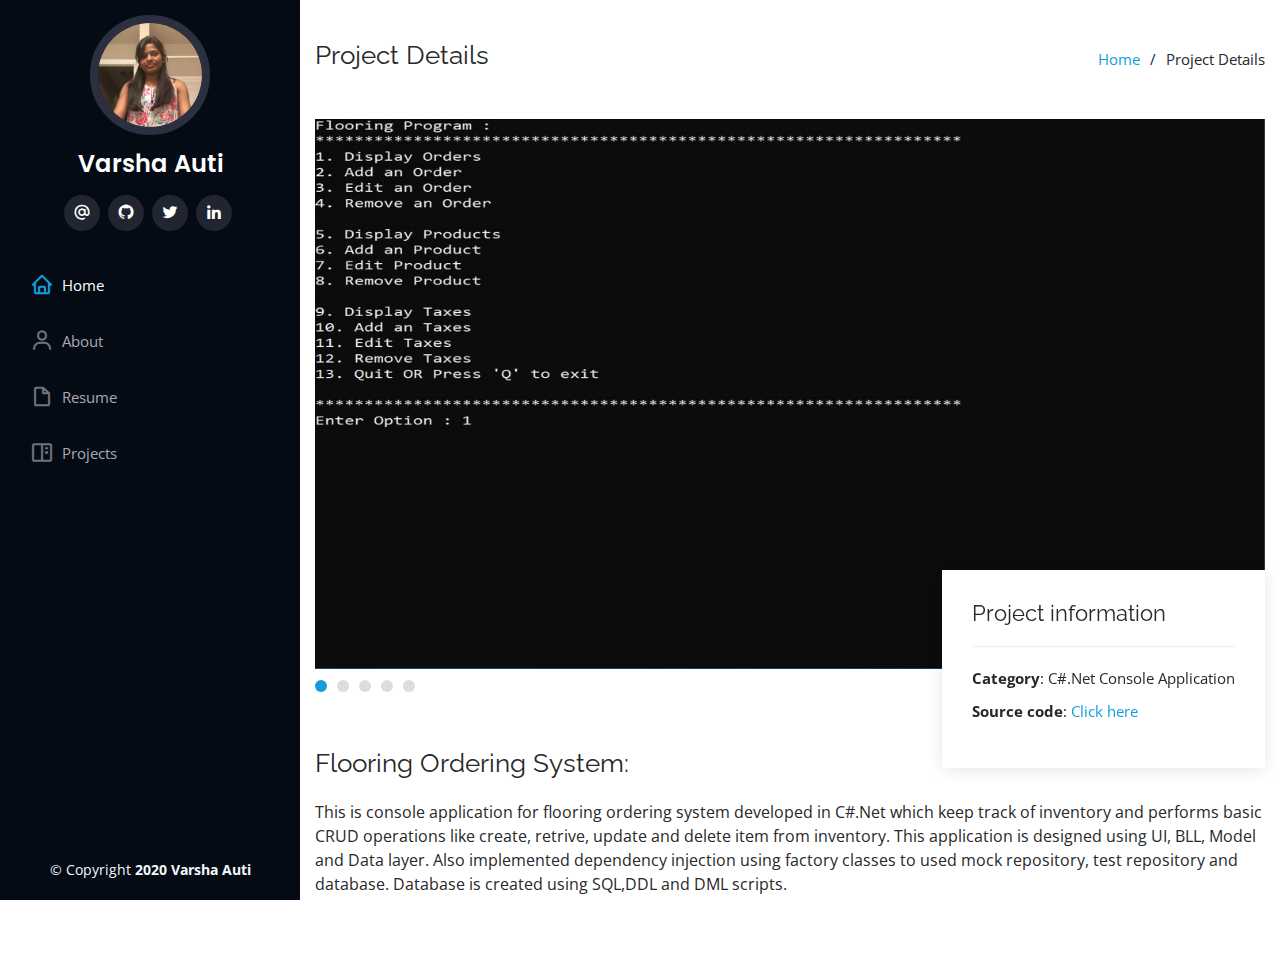
<file: CSharp-project1-details.html>
﻿<!DOCTYPE html>
<html lang="en">

<head>
  <meta charset="utf-8">
  <meta content="width=device-width, initial-scale=1.0" name="viewport">

  <title>Varsha - Project Details</title>
  <meta content="" name="descriptison">
  <meta content="" name="keywords">

  <!-- Favicons -->
  <link href="assets/img/favicon.png" rel="icon">
  <link href="assets/img/apple-touch-icon.png" rel="apple-touch-icon">

  <!-- Google Fonts -->
  <link href="https://fonts.googleapis.com/css?family=Open+Sans:300,300i,400,400i,600,600i,700,700i|Raleway:300,300i,400,400i,500,500i,600,600i,700,700i|Poppins:300,300i,400,400i,500,500i,600,600i,700,700i" rel="stylesheet">

  <!-- Vendor CSS Files -->
  <link href="assets/vendor/bootstrap/css/bootstrap.min.css" rel="stylesheet">
  <link href="assets/vendor/icofont/icofont.min.css" rel="stylesheet">
  <link href="assets/vendor/boxicons/css/boxicons.min.css" rel="stylesheet">
  <link href="assets/vendor/venobox/venobox.css" rel="stylesheet">
  <link href="assets/vendor/owl.carousel/assets/owl.carousel.min.css" rel="stylesheet">
  <link href="assets/vendor/aos/aos.css" rel="stylesheet">

  <!-- Template Main CSS File -->
  <link href="assets/css/style.css" rel="stylesheet">

  <!-- =======================================================
  * Template Name: iPortfolio - v1.2.0
  * Template URL: https://bootstrapmade.com/iportfolio-bootstrap-portfolio-websites-template/
  * Author: BootstrapMade.com
  * License: https://bootstrapmade.com/license/
  ======================================================== -->
</head>

<body>

  <!-- ======= Header ======= -->
  <header id="header">
    <div class="d-flex flex-column">

        <div class="profile">
            <img src="assets/img/profile-img.jpg" alt="" class="img-fluid rounded-circle">
            <h1 class="text-light"><a href="index.html">Varsha Auti</a></h1>
            <div class="social-links mt-3 text-center">

                <a href="mailto:auti.varsha27@gmail.com" class="gmail" target="_blank"><i class="bx bx-at"></i></a>
                <a href="https://github.com/varshaauti27/AllProjects" class="github" target="_blank"><i class="bx bxl-bx bxl-github"></i></a>
                <a href="https://twitter.com/varshaauti27" class="twitter" target="_blank"><i class="bx bxl-twitter"></i></a>
                <a href="https://www.linkedin.com/in/varsha-auti27" class="linkedin" target="_blank"><i class="bx bxl-linkedin"></i></a>
            </div>
        </div>

        <nav class="nav-menu">
            <ul>
                <li class="active"><a href="index.html#hero"><i class="bx bx-home"></i> <span>Home</span></a></li>
                <li><a href="index.html#about"><i class="bx bx-user"></i> <span>About</span></a></li>
                <li><a href="index.html#resume"><i class="bx bx-file-blank"></i> <span>Resume</span></a></li>
                <li><a href="index.html#projects"><i class="bx bx-book-content"></i> <span>Projects</span></a></li>
                <!--<li><a href="index.html#contact"><i class="bx bx-envelope"></i> <span>Contact</span></a></li>-->
            </ul>
        </nav><!-- .nav-menu -->
      <button type="button" class="mobile-nav-toggle d-xl-none"><i class="icofont-navigation-menu"></i></button>

    </div>
  </header><!-- End Header -->

  <main id="main">

      <!-- ======= Breadcrumbs ======= -->
      <section id="breadcrumbs" class="breadcrumbs">
          <div class="container">

              <div class="d-flex justify-content-between align-items-center">
                  <h2><b>Project Details</b></h2>
                  <ol>
                      <li><a href="index.html">Home</a></li>
                      <li>Project Details</li>
                  </ol>
              </div>

          </div>
      </section><!-- End Breadcrumbs -->

      <!-- ======= Project Details Section ======= -->
      <section id="projects-details" class="projects-details">
          <div class="container">

              <div class="projects-details-container">
                  <div class="owl-carousel projects-details-carousel">
                      <img src="assets/img/projects/CSharp/Project1/1.jpg" class="img-fluid" alt="">
                      <img src="assets/img/projects/CSharp/Project1/2.jpg" class="img-fluid" alt="">
                      <img src="assets/img/projects/CSharp/Project1/3.jpg" class="img-fluid" alt="">
                      <img src="assets/img/projects/CSharp/Project1/4.jpg" class="img-fluid" alt="">
                      <img src="assets/img/projects/CSharp/Project1/5.jpg" class="img-fluid" alt="">
                  </div>

                  <div class="projects-info">
                      <h3>Project information</h3>
                      <ul>
                          <li><strong>Category</strong>: C#.Net Console Application </li>
                          <li><strong>Source code</strong>: <a href="https://github.com/varshaauti27/AllProjects/tree/master/C%23.Net/FlooringOrderingSys" target="_blank">Click here</a></li>
                      </ul>
                  </div>

              </div>

              <div class="projects-description">
                  <h2>Flooring Ordering System:</h2>
                  <p>
                      This is console application for flooring ordering system developed in C#.Net which keep track of inventory and performs basic CRUD operations like create, retrive, update and delete item from inventory.
                      This application is designed using UI, BLL, Model and Data layer. Also implemented dependency injection using factory classes to used mock repository, test repository and database.
                      Database is created using SQL,DDL and DML scripts.
                  </p>
              </div>

          </div>
      </section><!-- End Project Details Section -->

  </main><!-- End #main -->

  <!-- ======= Footer ======= -->
  <footer id="footer">
    <div class="container">
        <div class="copyright">
            &copy; Copyright <strong><span>2020 Varsha Auti</span></strong>
        </div>
      <div class="credits">
        <!-- All the links in the footer should remain intact. -->
        <!-- You can delete the links only if you purchased the pro version. -->
        <!-- Licensing information: https://bootstrapmade.com/license/ -->
        <!-- Purchase the pro version with working PHP/AJAX contact form: https://bootstrapmade.com/iportfolio-bootstrap-portfolio-websites-template/ -->
       
      </div>
    </div>
  </footer><!-- End  Footer -->

  <a href="#" class="back-to-top"><i class="icofont-simple-up"></i></a>

  <!-- Vendor JS Files -->
  <script src="assets/vendor/jquery/jquery.min.js"></script>
  <script src="assets/vendor/bootstrap/js/bootstrap.bundle.min.js"></script>
  <script src="assets/vendor/jquery.easing/jquery.easing.min.js"></script>
  <script src="assets/vendor/php-email-form/validate.js"></script>
  <script src="assets/vendor/waypoints/jquery.waypoints.min.js"></script>
  <script src="assets/vendor/counterup/counterup.min.js"></script>
  <script src="assets/vendor/isotope-layout/isotope.pkgd.min.js"></script>
  <script src="assets/vendor/venobox/venobox.min.js"></script>
  <script src="assets/vendor/owl.carousel/owl.carousel.min.js"></script>
  <script src="assets/vendor/typed.js/typed.min.js"></script>
  <script src="assets/vendor/aos/aos.js"></script>

  <!-- Template Main JS File -->
  <script src="assets/js/main.js"></script>

</body>

</html>
</file>
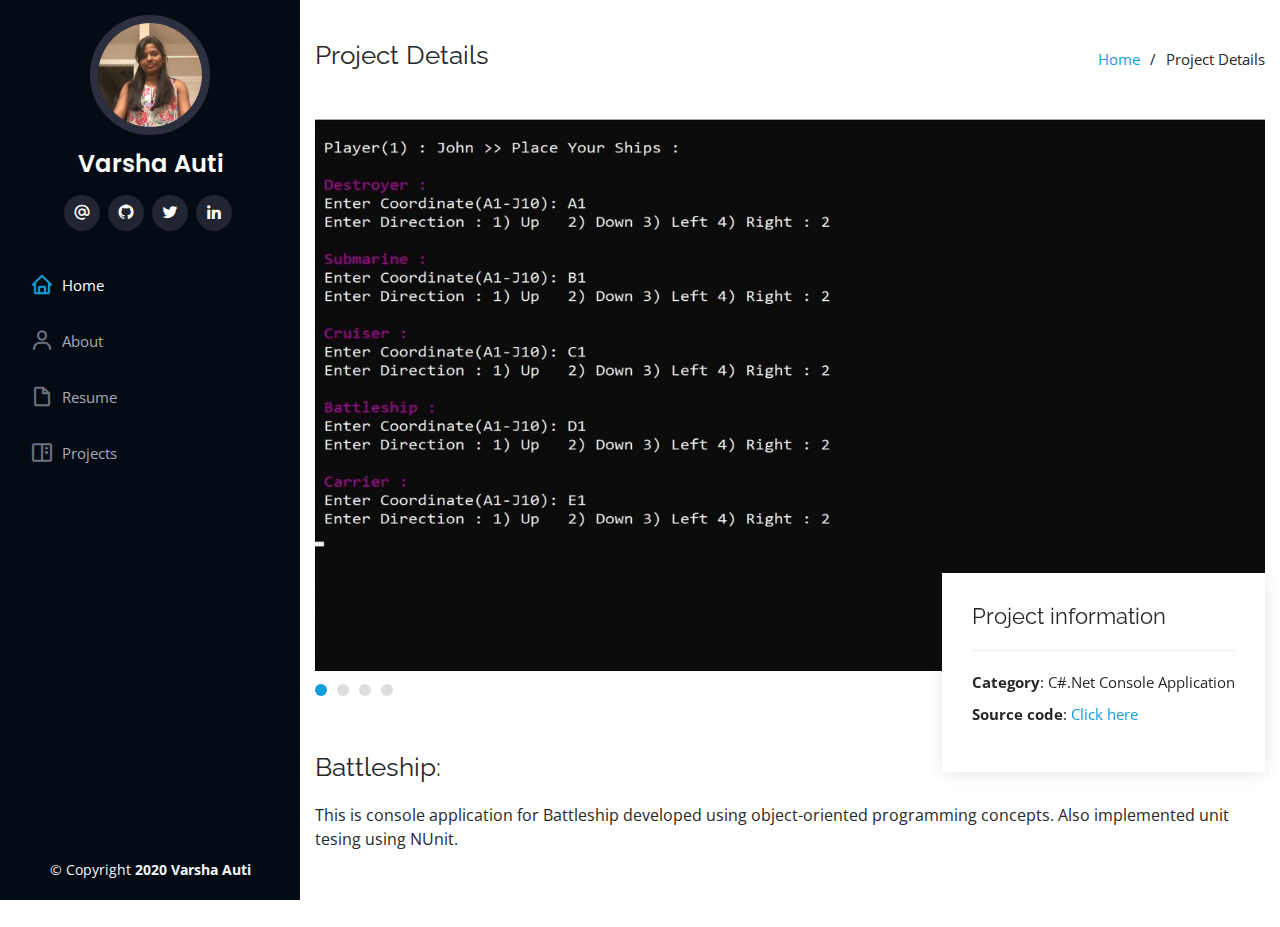
<file: CSharp-project2-details.html>
﻿<!DOCTYPE html>
<html lang="en">

<head>
  <meta charset="utf-8">
  <meta content="width=device-width, initial-scale=1.0" name="viewport">

  <title>Varsha - Project Details</title>
  <meta content="" name="descriptison">
  <meta content="" name="keywords">

  <!-- Favicons -->
  <link href="assets/img/favicon.png" rel="icon">
  <link href="assets/img/apple-touch-icon.png" rel="apple-touch-icon">

  <!-- Google Fonts -->
  <link href="https://fonts.googleapis.com/css?family=Open+Sans:300,300i,400,400i,600,600i,700,700i|Raleway:300,300i,400,400i,500,500i,600,600i,700,700i|Poppins:300,300i,400,400i,500,500i,600,600i,700,700i" rel="stylesheet">

  <!-- Vendor CSS Files -->
  <link href="assets/vendor/bootstrap/css/bootstrap.min.css" rel="stylesheet">
  <link href="assets/vendor/icofont/icofont.min.css" rel="stylesheet">
  <link href="assets/vendor/boxicons/css/boxicons.min.css" rel="stylesheet">
  <link href="assets/vendor/venobox/venobox.css" rel="stylesheet">
  <link href="assets/vendor/owl.carousel/assets/owl.carousel.min.css" rel="stylesheet">
  <link href="assets/vendor/aos/aos.css" rel="stylesheet">

  <!-- Template Main CSS File -->
  <link href="assets/css/style.css" rel="stylesheet">

  <!-- =======================================================
  * Template Name: iPortfolio - v1.2.0
  * Template URL: https://bootstrapmade.com/iportfolio-bootstrap-portfolio-websites-template/
  * Author: BootstrapMade.com
  * License: https://bootstrapmade.com/license/
  ======================================================== -->
</head>

<body>

  <!-- ======= Header ======= -->
  <header id="header">
    <div class="d-flex flex-column">

        <div class="profile">
            <img src="assets/img/profile-img.jpg" alt="" class="img-fluid rounded-circle">
            <h1 class="text-light"><a href="index.html">Varsha Auti</a></h1>
            <div class="social-links mt-3 text-center">

                <a href="mailto:auti.varsha27@gmail.com" class="gmail" target="_blank"><i class="bx bx-at"></i></a>
                <a href="https://github.com/varshaauti27/AllProjects" class="github" target="_blank"><i class="bx bxl-bx bxl-github"></i></a>
                <a href="https://twitter.com/varshaauti27" class="twitter" target="_blank"><i class="bx bxl-twitter"></i></a>
                <a href="https://www.linkedin.com/in/varsha-auti27" class="linkedin" target="_blank"><i class="bx bxl-linkedin"></i></a>
            </div>
        </div>

        <nav class="nav-menu">
            <ul>
                <li class="active"><a href="index.html#hero"><i class="bx bx-home"></i> <span>Home</span></a></li>
                <li><a href="index.html#about"><i class="bx bx-user"></i> <span>About</span></a></li>
                <li><a href="index.html#resume"><i class="bx bx-file-blank"></i> <span>Resume</span></a></li>
                <li><a href="index.html#projects"><i class="bx bx-book-content"></i> <span>Projects</span></a></li>
                <!--<li><a href="index.html#contact"><i class="bx bx-envelope"></i> <span>Contact</span></a></li>-->
            </ul>
        </nav><!-- .nav-menu -->
      <button type="button" class="mobile-nav-toggle d-xl-none"><i class="icofont-navigation-menu"></i></button>

    </div>
  </header><!-- End Header -->

  <main id="main">

      <!-- ======= Breadcrumbs ======= -->
      <section id="breadcrumbs" class="breadcrumbs">
          <div class="container">

              <div class="d-flex justify-content-between align-items-center">
                  <h2><b>Project Details</b></h2>
                  <ol>
                      <li><a href="index.html">Home</a></li>
                      <li>Project Details</li>
                  </ol>
              </div>

          </div>
      </section><!-- End Breadcrumbs -->
      <!-- ======= Project Details Section ======= -->
      <section id="projects-details" class="projects-details">
          <div class="container">

              <div class="projects-details-container">

                  <div class="owl-carousel projects-details-carousel">
                      <img src="assets/img/projects/CSharp/Project2/1.jpg" class="img-fluid" alt="">
                      <img src="assets/img/projects/CSharp/Project2/2.jpg" class="img-fluid" alt="">
                      <img src="assets/img/projects/CSharp/Project2/3.jpg" class="img-fluid" alt="">
                      <img src="assets/img/projects/CSharp/Project2/4.jpg" class="img-fluid" alt="">
                  </div>

                  <div class="projects-info">
                      <h3>Project information</h3>
                      <ul>
                          <li><strong>Category</strong>: C#.Net Console Application </li>
                          <li><strong>Source code</strong>: <a href="https://github.com/varshaauti27/AllProjects/tree/master/C%23.Net/Battleship2019" target="_blank">Click here</a></li>
                      </ul>
                  </div>

              </div>

              <div class="projects-description">
                  <h2>Battleship:</h2>
                  <p>
                      This is console application for Battleship developed using object-oriented programming concepts. Also implemented unit tesing using NUnit.
                  </p>
              </div>

          </div>
      </section><!-- End Project Details Section -->

  </main><!-- End #main -->

  <!-- ======= Footer ======= -->
  <footer id="footer">
    <div class="container">
        <div class="copyright">
            &copy; Copyright <strong><span>2020 Varsha Auti</span></strong>
        </div>
      <div class="credits">
        <!-- All the links in the footer should remain intact. -->
        <!-- You can delete the links only if you purchased the pro version. -->
        <!-- Licensing information: https://bootstrapmade.com/license/ -->
        <!-- Purchase the pro version with working PHP/AJAX contact form: https://bootstrapmade.com/iportfolio-bootstrap-portfolio-websites-template/ -->
       
      </div>
    </div>
  </footer><!-- End  Footer -->

  <a href="#" class="back-to-top"><i class="icofont-simple-up"></i></a>

  <!-- Vendor JS Files -->
  <script src="assets/vendor/jquery/jquery.min.js"></script>
  <script src="assets/vendor/bootstrap/js/bootstrap.bundle.min.js"></script>
  <script src="assets/vendor/jquery.easing/jquery.easing.min.js"></script>
  <script src="assets/vendor/php-email-form/validate.js"></script>
  <script src="assets/vendor/waypoints/jquery.waypoints.min.js"></script>
  <script src="assets/vendor/counterup/counterup.min.js"></script>
  <script src="assets/vendor/isotope-layout/isotope.pkgd.min.js"></script>
  <script src="assets/vendor/venobox/venobox.min.js"></script>
  <script src="assets/vendor/owl.carousel/owl.carousel.min.js"></script>
  <script src="assets/vendor/typed.js/typed.min.js"></script>
  <script src="assets/vendor/aos/aos.js"></script>

  <!-- Template Main JS File -->
  <script src="assets/js/main.js"></script>

</body>

</html>
</file>
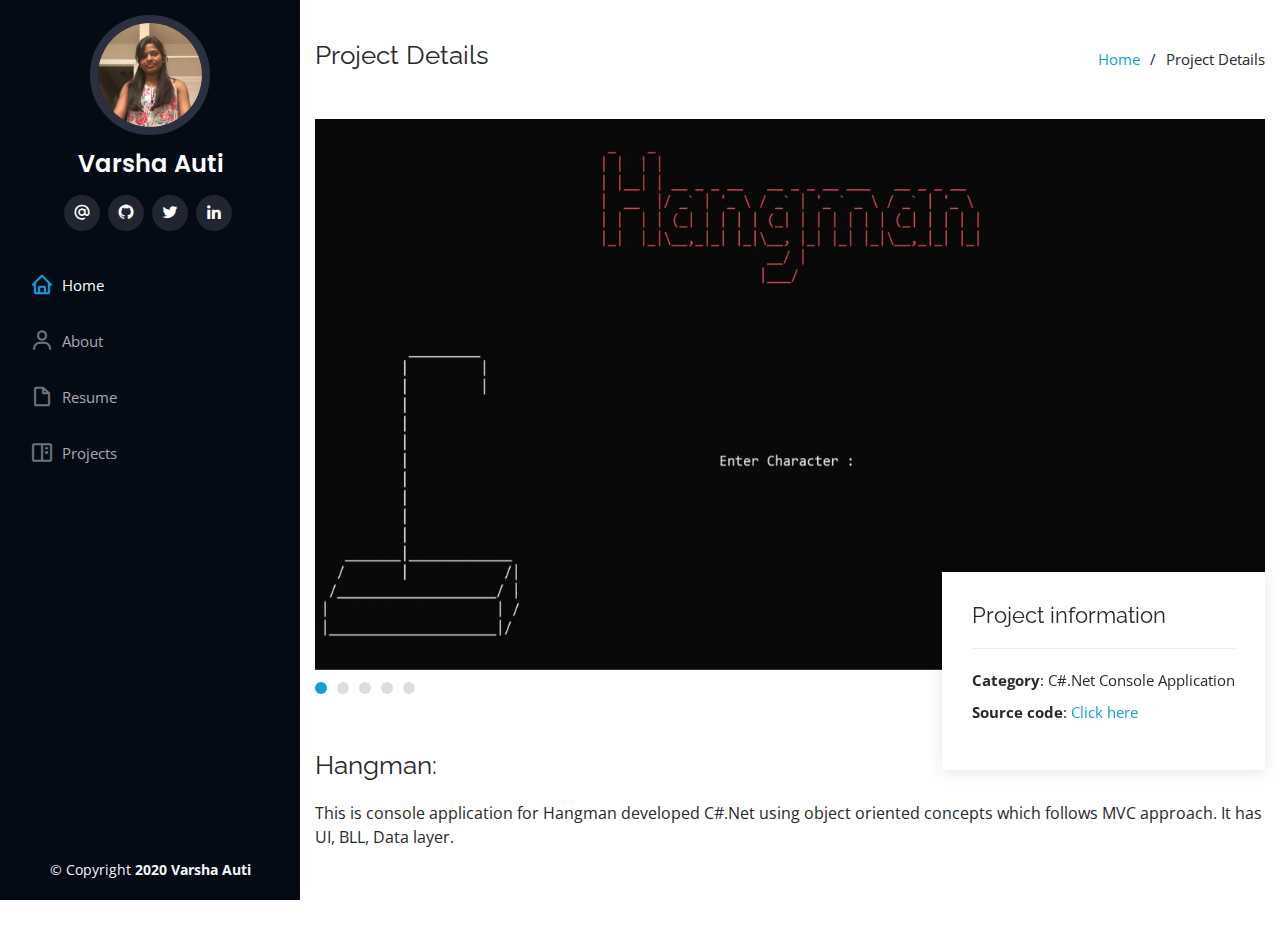
<file: CSharp-project3-details.html>
﻿<!DOCTYPE html>
<html lang="en">

<head>
  <meta charset="utf-8">
  <meta content="width=device-width, initial-scale=1.0" name="viewport">

  <title>Varsha - Project Details</title>
  <meta content="" name="descriptison">
  <meta content="" name="keywords">

  <!-- Favicons -->
  <link href="assets/img/favicon.png" rel="icon">
  <link href="assets/img/apple-touch-icon.png" rel="apple-touch-icon">

  <!-- Google Fonts -->
  <link href="https://fonts.googleapis.com/css?family=Open+Sans:300,300i,400,400i,600,600i,700,700i|Raleway:300,300i,400,400i,500,500i,600,600i,700,700i|Poppins:300,300i,400,400i,500,500i,600,600i,700,700i" rel="stylesheet">

  <!-- Vendor CSS Files -->
  <link href="assets/vendor/bootstrap/css/bootstrap.min.css" rel="stylesheet">
  <link href="assets/vendor/icofont/icofont.min.css" rel="stylesheet">
  <link href="assets/vendor/boxicons/css/boxicons.min.css" rel="stylesheet">
  <link href="assets/vendor/venobox/venobox.css" rel="stylesheet">
  <link href="assets/vendor/owl.carousel/assets/owl.carousel.min.css" rel="stylesheet">
  <link href="assets/vendor/aos/aos.css" rel="stylesheet">

  <!-- Template Main CSS File -->
  <link href="assets/css/style.css" rel="stylesheet">

  <!-- =======================================================
  * Template Name: iPortfolio - v1.2.0
  * Template URL: https://bootstrapmade.com/iportfolio-bootstrap-portfolio-websites-template/
  * Author: BootstrapMade.com
  * License: https://bootstrapmade.com/license/
  ======================================================== -->
</head>

<body>

  <!-- ======= Header ======= -->
  <header id="header">
    <div class="d-flex flex-column">

        <div class="profile">
            <img src="assets/img/profile-img.jpg" alt="" class="img-fluid rounded-circle">
            <h1 class="text-light"><a href="index.html">Varsha Auti</a></h1>
            <div class="social-links mt-3 text-center">

                <a href="mailto:auti.varsha27@gmail.com" class="gmail" target="_blank"><i class="bx bx-at"></i></a>
                <a href="https://github.com/varshaauti27/AllProjects" class="github" target="_blank"><i class="bx bxl-bx bxl-github"></i></a>
                <a href="https://twitter.com/varshaauti27" class="twitter" target="_blank"><i class="bx bxl-twitter"></i></a>
                <a href="https://www.linkedin.com/in/varsha-auti27" class="linkedin" target="_blank"><i class="bx bxl-linkedin"></i></a>
            </div>
        </div>

        <nav class="nav-menu">
            <ul>
                <li class="active"><a href="index.html#hero"><i class="bx bx-home"></i> <span>Home</span></a></li>
                <li><a href="index.html#about"><i class="bx bx-user"></i> <span>About</span></a></li>
                <li><a href="index.html#resume"><i class="bx bx-file-blank"></i> <span>Resume</span></a></li>
                <li><a href="index.html#projects"><i class="bx bx-book-content"></i> <span>Projects</span></a></li>
                <!--<li><a href="index.html#contact"><i class="bx bx-envelope"></i> <span>Contact</span></a></li>-->
            </ul>
        </nav><!-- .nav-menu -->
      <button type="button" class="mobile-nav-toggle d-xl-none"><i class="icofont-navigation-menu"></i></button>

    </div>
  </header><!-- End Header -->

  <main id="main">

      <!-- ======= Breadcrumbs ======= -->
      <section id="breadcrumbs" class="breadcrumbs">
          <div class="container">

              <div class="d-flex justify-content-between align-items-center">
                  <h2><b>Project Details</b></h2>
                  <ol>
                      <li><a href="index.html">Home</a></li>
                      <li>Project Details</li>
                  </ol>
              </div>

          </div>
      </section><!-- End Breadcrumbs -->
      <!-- ======= Project Details Section ======= -->
      <section id="projects-details" class="projects-details">
          <div class="container">

              <div class="projects-details-container">

                  <div class="owl-carousel projects-details-carousel">
                      <img src="assets/img/projects/CSharp/Project3/1.jpg" class="img-fluid" alt="">
                      <img src="assets/img/projects/CSharp/Project3/2.jpg" class="img-fluid" alt="">
                      <img src="assets/img/projects/CSharp/Project3/3.jpg" class="img-fluid" alt="">
                      <img src="assets/img/projects/CSharp/Project3/4.jpg" class="img-fluid" alt="">
                      <img src="assets/img/projects/CSharp/Project3/5.jpg" class="img-fluid" alt="">
                      <!-- <img src="assets/img/projects/CSharp/Project3/6.jpg" class="img-fluid" alt=""> -->
                  </div>

                  <div class="projects-info">
                      <h3>Project information</h3>
                      <ul>
                          <li><strong>Category</strong>: C#.Net Console Application </li>
                          <li><strong>Source code</strong>: <a href="https://github.com/varshaauti27/AllProjects/tree/master/C%23.Net/Hangman" target="_blank">Click here</a></li>
                      </ul>
                  </div>

              </div>

              <div class="projects-description">
                  <h2>Hangman:</h2>
                  <p>
                      This is console application for Hangman developed C#.Net using object oriented concepts which follows MVC approach. It has UI, BLL, Data layer.
                  </p>
              </div>

          </div>
      </section><!-- End Project Details Section -->

  </main><!-- End #main -->

  <!-- ======= Footer ======= -->
  <footer id="footer">
    <div class="container">
        <div class="copyright">
            &copy; Copyright <strong><span>2020 Varsha Auti</span></strong>
        </div>
      <div class="credits">
        <!-- All the links in the footer should remain intact. -->
        <!-- You can delete the links only if you purchased the pro version. -->
        <!-- Licensing information: https://bootstrapmade.com/license/ -->
        <!-- Purchase the pro version with working PHP/AJAX contact form: https://bootstrapmade.com/iportfolio-bootstrap-portfolio-websites-template/ -->
       
      </div>
    </div>
  </footer><!-- End  Footer -->

  <a href="#" class="back-to-top"><i class="icofont-simple-up"></i></a>

  <!-- Vendor JS Files -->
  <script src="assets/vendor/jquery/jquery.min.js"></script>
  <script src="assets/vendor/bootstrap/js/bootstrap.bundle.min.js"></script>
  <script src="assets/vendor/jquery.easing/jquery.easing.min.js"></script>
  <script src="assets/vendor/php-email-form/validate.js"></script>
  <script src="assets/vendor/waypoints/jquery.waypoints.min.js"></script>
  <script src="assets/vendor/counterup/counterup.min.js"></script>
  <script src="assets/vendor/isotope-layout/isotope.pkgd.min.js"></script>
  <script src="assets/vendor/venobox/venobox.min.js"></script>
  <script src="assets/vendor/owl.carousel/owl.carousel.min.js"></script>
  <script src="assets/vendor/typed.js/typed.min.js"></script>
  <script src="assets/vendor/aos/aos.js"></script>

  <!-- Template Main JS File -->
  <script src="assets/js/main.js"></script>

</body>

</html>
</file>
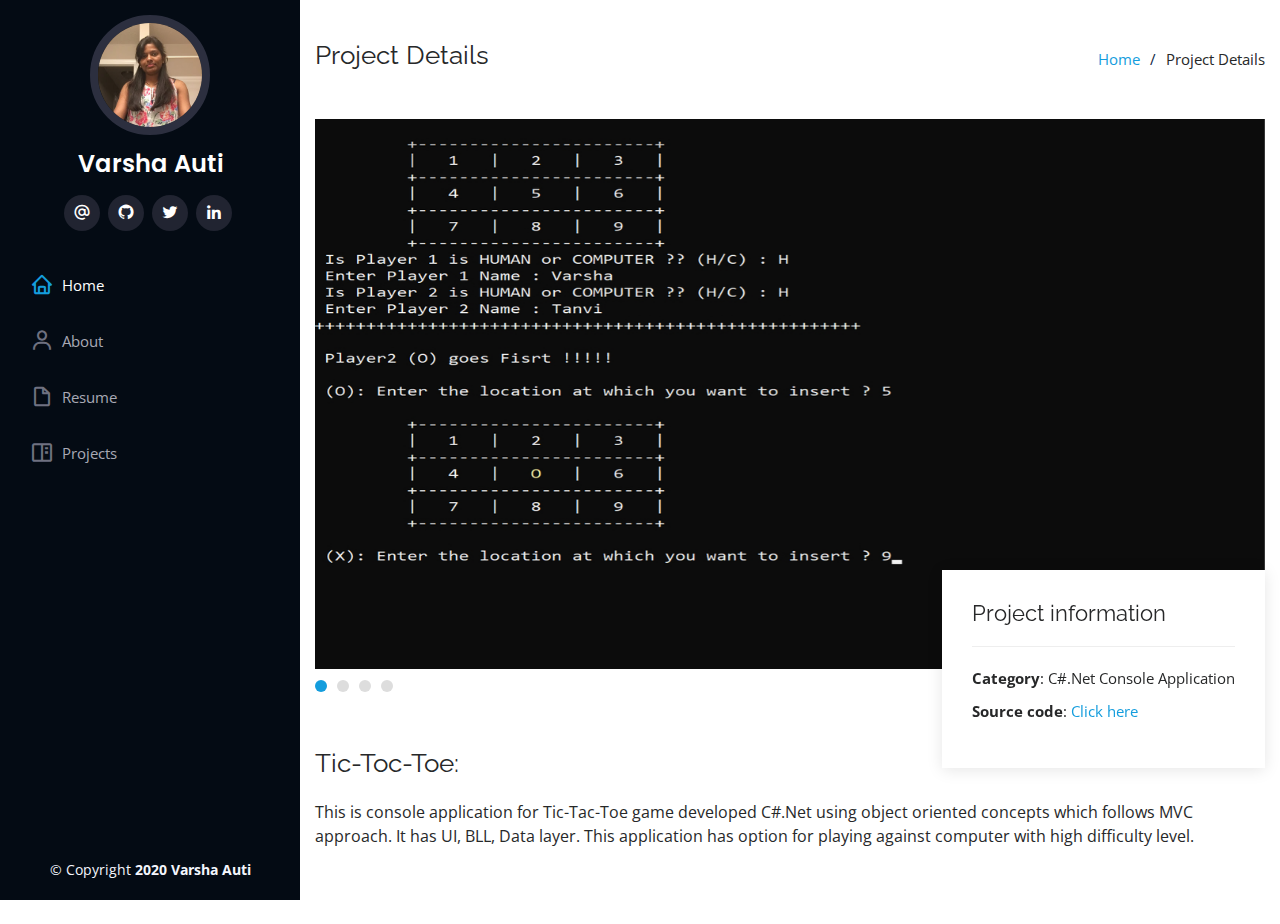
<file: CSharp-project4-details.html>
﻿<!DOCTYPE html>
<html lang="en">

<head>
  <meta charset="utf-8">
  <meta content="width=device-width, initial-scale=1.0" name="viewport">

  <title>Varsha - Project Details</title>
  <meta content="" name="descriptison">
  <meta content="" name="keywords">

  <!-- Favicons -->
  <link href="assets/img/favicon.png" rel="icon">
  <link href="assets/img/apple-touch-icon.png" rel="apple-touch-icon">

  <!-- Google Fonts -->
  <link href="https://fonts.googleapis.com/css?family=Open+Sans:300,300i,400,400i,600,600i,700,700i|Raleway:300,300i,400,400i,500,500i,600,600i,700,700i|Poppins:300,300i,400,400i,500,500i,600,600i,700,700i" rel="stylesheet">

  <!-- Vendor CSS Files -->
  <link href="assets/vendor/bootstrap/css/bootstrap.min.css" rel="stylesheet">
  <link href="assets/vendor/icofont/icofont.min.css" rel="stylesheet">
  <link href="assets/vendor/boxicons/css/boxicons.min.css" rel="stylesheet">
  <link href="assets/vendor/venobox/venobox.css" rel="stylesheet">
  <link href="assets/vendor/owl.carousel/assets/owl.carousel.min.css" rel="stylesheet">
  <link href="assets/vendor/aos/aos.css" rel="stylesheet">

  <!-- Template Main CSS File -->
  <link href="assets/css/style.css" rel="stylesheet">

  <!-- =======================================================
  * Template Name: iPortfolio - v1.2.0
  * Template URL: https://bootstrapmade.com/iportfolio-bootstrap-portfolio-websites-template/
  * Author: BootstrapMade.com
  * License: https://bootstrapmade.com/license/
  ======================================================== -->
</head>

<body>

  <!-- ======= Header ======= -->
  <header id="header">
    <div class="d-flex flex-column">

        <div class="profile">
            <img src="assets/img/profile-img.jpg" alt="" class="img-fluid rounded-circle">
            <h1 class="text-light"><a href="index.html">Varsha Auti</a></h1>
            <div class="social-links mt-3 text-center">

                <a href="mailto:auti.varsha27@gmail.com" class="gmail" target="_blank"><i class="bx bx-at"></i></a>
                <a href="https://github.com/varshaauti27/AllProjects" class="github" target="_blank"><i class="bx bxl-bx bxl-github"></i></a>
                <a href="https://twitter.com/varshaauti27" class="twitter" target="_blank"><i class="bx bxl-twitter"></i></a>
                <a href="https://www.linkedin.com/in/varsha-auti27" class="linkedin" target="_blank"><i class="bx bxl-linkedin"></i></a>
            </div>
        </div>

        <nav class="nav-menu">
            <ul>
                <li class="active"><a href="index.html#hero"><i class="bx bx-home"></i> <span>Home</span></a></li>
                <li><a href="index.html#about"><i class="bx bx-user"></i> <span>About</span></a></li>
                <li><a href="index.html#resume"><i class="bx bx-file-blank"></i> <span>Resume</span></a></li>
                <li><a href="index.html#projects"><i class="bx bx-book-content"></i> <span>Projects</span></a></li>
                <!--<li><a href="index.html#contact"><i class="bx bx-envelope"></i> <span>Contact</span></a></li>-->
            </ul>
        </nav><!-- .nav-menu -->
      <button type="button" class="mobile-nav-toggle d-xl-none"><i class="icofont-navigation-menu"></i></button>

    </div>
  </header><!-- End Header -->

  <main id="main">

      <!-- ======= Breadcrumbs ======= -->
      <section id="breadcrumbs" class="breadcrumbs">
          <div class="container">

              <div class="d-flex justify-content-between align-items-center">
                  <h2><b>Project Details</b></h2>
                  <ol>
                      <li><a href="index.html">Home</a></li>
                      <li>Project Details</li>
                  </ol>
              </div>

          </div>
      </section><!-- End Breadcrumbs -->

      <!-- ======= Project Details Section ======= -->
      <section id="projects-details" class="projects-details">
          <div class="container">

              <div class="projects-details-container">

                  <div class="owl-carousel projects-details-carousel">
                      <img src="assets/img/projects/CSharp/Project4/1.jpg" class="img-fluid" alt="">
                      <img src="assets/img/projects/CSharp/Project4/2.jpg" class="img-fluid" alt="">
                      <img src="assets/img/projects/CSharp/Project4/3.jpg" class="img-fluid" alt="">
                      <img src="assets/img/projects/CSharp/Project4/4.jpg" class="img-fluid" alt="">
                  </div>

                  <div class="projects-info">
                      <h3>Project information</h3>
                      <ul>
                          <li><strong>Category</strong>: C#.Net Console Application </li>
                          <li><strong>Source code</strong>: <a href="https://github.com/varshaauti27/AllProjects/tree/master/C%23.Net/TicTacToe" target="_blank">Click here</a></li>
                      </ul>
                  </div>

              </div>

              <div class="projects-description">
                  <h2>Tic-Toc-Toe:</h2>
                  <p>
                      This is console application for Tic-Tac-Toe game developed C#.Net using object oriented concepts which follows MVC approach. It has UI, BLL, Data layer.
                      This application has option for playing against computer with high difficulty level.
                  </p>
              </div>

          </div>
      </section><!-- End Project Details Section -->

  </main><!-- End #main -->

  <!-- ======= Footer ======= -->
  <footer id="footer">
    <div class="container">
        <div class="copyright">
            &copy; Copyright <strong><span>2020 Varsha Auti</span></strong>
        </div>
      <div class="credits">
        <!-- All the links in the footer should remain intact. -->
        <!-- You can delete the links only if you purchased the pro version. -->
        <!-- Licensing information: https://bootstrapmade.com/license/ -->
        <!-- Purchase the pro version with working PHP/AJAX contact form: https://bootstrapmade.com/iportfolio-bootstrap-portfolio-websites-template/ -->
       
      </div>
    </div>
  </footer><!-- End  Footer -->

  <a href="#" class="back-to-top"><i class="icofont-simple-up"></i></a>

  <!-- Vendor JS Files -->
  <script src="assets/vendor/jquery/jquery.min.js"></script>
  <script src="assets/vendor/bootstrap/js/bootstrap.bundle.min.js"></script>
  <script src="assets/vendor/jquery.easing/jquery.easing.min.js"></script>
  <script src="assets/vendor/php-email-form/validate.js"></script>
  <script src="assets/vendor/waypoints/jquery.waypoints.min.js"></script>
  <script src="assets/vendor/counterup/counterup.min.js"></script>
  <script src="assets/vendor/isotope-layout/isotope.pkgd.min.js"></script>
  <script src="assets/vendor/venobox/venobox.min.js"></script>
  <script src="assets/vendor/owl.carousel/owl.carousel.min.js"></script>
  <script src="assets/vendor/typed.js/typed.min.js"></script>
  <script src="assets/vendor/aos/aos.js"></script>

  <!-- Template Main JS File -->
  <script src="assets/js/main.js"></script>

</body>

</html>
</file>
<file: assets/vendor/venobox/venobox.css>
/* ------ venobox.css --------*/
.vbox-overlay *, .vbox-overlay *:before, .vbox-overlay *:after{
    -webkit-backface-visibility: hidden;
    -webkit-box-sizing:border-box;
    -moz-box-sizing:border-box;
    box-sizing:border-box;
}
.vbox-overlay * { 
    -webkit-backface-visibility: visible;
    backface-visibility: visible;
}
.vbox-overlay{
    display: -webkit-flex;
    display: flex;
    -webkit-flex-direction: column;
    flex-direction: column;
    -webkit-justify-content: center;
    justify-content: center;
    -webkit-align-items: center;
    align-items: center;
    position: fixed;
    left: 0;
    top: 0;
    bottom: 0;
    right: 0;
    z-index: 1040;
    -webkit-transform:translateZ(1000px);
    transform: translateZ(1000px);
    transform-style: preserve-3d;
}

/* ----- navigation ----- */
.vbox-title{
    width: 100%;
    height: 40px;
    float: left;
    text-align: center;
    line-height: 28px;
    font-size: 12px;
    padding: 6px 40px;
    overflow: hidden;
    position: fixed;
    display: none;
    left: 0;
    z-index: 1050;
}
.vbox-close{
    cursor: pointer;
    position: fixed;
    top: -1px;
    right: 0;
    width: 50px;
    height: 40px;
    padding: 6px;
    display: block;
    background-position:10px center;
    overflow: hidden;
    font-size: 24px;
    line-height: 1;
    text-align: center;
    z-index: 1050;
}
.vbox-num{
    cursor: pointer;
    position: fixed;
    left: 0;
    height: 40px;
    display: block;
    overflow: hidden;
    line-height: 28px;
    font-size: 12px;
    padding: 6px 10px;
    display: none;
    z-index: 1050;
}
/* ----- navigation ARROWS ----- */
.vbox-next, .vbox-prev{
    position: fixed;
    top: 50%;
    margin-top: -15px;
    overflow: hidden;
    cursor: pointer;
    display: block;
    width: 45px;
    height: 45px;
    z-index: 1050;
}
.vbox-next span, .vbox-prev span{
    position: relative;
    width: 20px;
    height: 20px;
    border: 2px solid transparent;
    border-top-color: #B6B6B6;
    border-right-color: #B6B6B6;
    text-indent: -100px;
    position: absolute;
    top: 8px;
    display: block;
}
.vbox-prev{
    left: 15px;
}
.vbox-next{
    right: 15px;
}
.vbox-prev span{
    left: 10px;
    -ms-transform: rotate(-135deg);
    -webkit-transform: rotate(-135deg);
    transform: rotate(-135deg);
}
.vbox-next span{
    -ms-transform: rotate(45deg);
    -webkit-transform: rotate(45deg);
    transform: rotate(45deg);
    right: 10px;
}
/* ------- inline window ------ */
.vbox-inline{
    width: 420px;
    height: 315px;
    height: 70vh;
    padding: 10px;
    background: #fff;
    margin: 0 auto;
    overflow: auto;
    text-align: left;
}
/* ------- Video & iFrames window ------ */
.venoframe{
    max-width: 100%;
    width: 100%;
    border: none;
    width: 100%;
    height: 260px;
    height: 70vh;
}
.venoframe.vbvid{
    height: 260px;
}
@media (min-width: 768px) {
    .venoframe, .vbox-inline{
        width: 90%;
        height: 360px;
        height: 70vh;
    }
    .venoframe.vbvid{
        width: 640px;
        height: 360px;
    }
}
@media (min-width: 992px) {
    .venoframe, .vbox-inline{
        max-width: 1200px;
        width: 80%;
        height: 540px;
        height: 70vh;
    }
    .venoframe.vbvid{
        width: 960px;
        height: 540px;
    }
}
/* 
Please do NOT edit this part! 
or at least read this note: http://i.imgur.com/7C0ws9e.gif
*/
.vbox-open{
    overflow: hidden;
}
.vbox-container{
    position: absolute;
    left: 0;
    right: 0;
    top: 0;
    bottom: 0;
    overflow-x: hidden;
    overflow-y: scroll;
    overflow-scrolling: touch;
    -webkit-overflow-scrolling: touch;
    z-index: 20;
    max-height: 100%;

}

.vbox-content{
    text-align: center;
    float: left;
    width: 100%;
    position: relative;
    overflow: hidden;
    padding: 20px 4%;
}
.vbox-container img{
    max-width: 100%;
    height: auto;
}
.vbox-figlio{
    box-shadow: 0 0 12px rgba(0,0,0,0.19), 0 6px 6px rgba(0,0,0,0.23);
    max-width: 100%;
    text-align: initial;
}
img.vbox-figlio{
    -webkit-user-select: none;
-khtml-user-select: none;
-moz-user-select: none;
-o-user-select: none;
user-select: none;
}
.vbox-content.swipe-left{
    margin-left: -200px !important;
}
.vbox-content.swipe-right{
    margin-left: 200px !important;
}
.vbox-animated{
    webkit-transition: margin 300ms ease-out;
    transition: margin 300ms ease-out;
}

/* ---------- preloader ----------
 * SPINKIT 
 * http://tobiasahlin.com/spinkit/
-------------------------------- */
.sk-double-bounce,.sk-rotating-plane{width:40px;height:40px;margin:40px auto}.sk-rotating-plane{background-color:#333;-webkit-animation:sk-rotatePlane 1.2s infinite ease-in-out;animation:sk-rotatePlane 1.2s infinite ease-in-out}@-webkit-keyframes sk-rotatePlane{0%{-webkit-transform:perspective(120px) rotateX(0) rotateY(0);transform:perspective(120px) rotateX(0) rotateY(0)}50%{-webkit-transform:perspective(120px) rotateX(-180.1deg) rotateY(0);transform:perspective(120px) rotateX(-180.1deg) rotateY(0)}100%{-webkit-transform:perspective(120px) rotateX(-180deg) rotateY(-179.9deg);transform:perspective(120px) rotateX(-180deg) rotateY(-179.9deg)}}@keyframes sk-rotatePlane{0%{-webkit-transform:perspective(120px) rotateX(0) rotateY(0);transform:perspective(120px) rotateX(0) rotateY(0)}50%{-webkit-transform:perspective(120px) rotateX(-180.1deg) rotateY(0);transform:perspective(120px) rotateX(-180.1deg) rotateY(0)}100%{-webkit-transform:perspective(120px) rotateX(-180deg) rotateY(-179.9deg);transform:perspective(120px) rotateX(-180deg) rotateY(-179.9deg)}}.sk-double-bounce{position:relative}.sk-double-bounce .sk-child{width:100%;height:100%;border-radius:50%;background-color:#333;opacity:.6;position:absolute;top:0;left:0;-webkit-animation:sk-doubleBounce 2s infinite ease-in-out;animation:sk-doubleBounce 2s infinite ease-in-out}.sk-chasing-dots .sk-child,.sk-spinner-pulse,.sk-three-bounce .sk-child{background-color:#333;border-radius:100%}.sk-double-bounce .sk-double-bounce2{-webkit-animation-delay:-1s;animation-delay:-1s}@-webkit-keyframes sk-doubleBounce{0%,100%{-webkit-transform:scale(0);transform:scale(0)}50%{-webkit-transform:scale(1);transform:scale(1)}}@keyframes sk-doubleBounce{0%,100%{-webkit-transform:scale(0);transform:scale(0)}50%{-webkit-transform:scale(1);transform:scale(1)}}.sk-wave{margin:40px auto;width:50px;height:40px;text-align:center;font-size:10px}.sk-wave .sk-rect{background-color:#333;height:100%;width:6px;display:inline-block;-webkit-animation:sk-waveStretchDelay 1.2s infinite ease-in-out;animation:sk-waveStretchDelay 1.2s infinite ease-in-out}.sk-wave .sk-rect1{-webkit-animation-delay:-1.2s;animation-delay:-1.2s}.sk-wave .sk-rect2{-webkit-animation-delay:-1.1s;animation-delay:-1.1s}.sk-wave .sk-rect3{-webkit-animation-delay:-1s;animation-delay:-1s}.sk-wave .sk-rect4{-webkit-animation-delay:-.9s;animation-delay:-.9s}.sk-wave .sk-rect5{-webkit-animation-delay:-.8s;animation-delay:-.8s}@-webkit-keyframes sk-waveStretchDelay{0%,100%,40%{-webkit-transform:scaleY(.4);transform:scaleY(.4)}20%{-webkit-transform:scaleY(1);transform:scaleY(1)}}@keyframes sk-waveStretchDelay{0%,100%,40%{-webkit-transform:scaleY(.4);transform:scaleY(.4)}20%{-webkit-transform:scaleY(1);transform:scaleY(1)}}.sk-wandering-cubes{margin:40px auto;width:40px;height:40px;position:relative}.sk-wandering-cubes .sk-cube{background-color:#333;width:10px;height:10px;position:absolute;top:0;left:0;-webkit-animation:sk-wanderingCube 1.8s ease-in-out -1.8s infinite both;animation:sk-wanderingCube 1.8s ease-in-out -1.8s infinite both}.sk-chasing-dots,.sk-spinner-pulse{width:40px;height:40px;margin:40px auto}.sk-wandering-cubes .sk-cube2{-webkit-animation-delay:-.9s;animation-delay:-.9s}@-webkit-keyframes sk-wanderingCube{0%{-webkit-transform:rotate(0);transform:rotate(0)}25%{-webkit-transform:translateX(30px) rotate(-90deg) scale(.5);transform:translateX(30px) rotate(-90deg) scale(.5)}50%{-webkit-transform:translateX(30px) translateY(30px) rotate(-179deg);transform:translateX(30px) translateY(30px) rotate(-179deg)}50.1%{-webkit-transform:translateX(30px) translateY(30px) rotate(-180deg);transform:translateX(30px) translateY(30px) rotate(-180deg)}75%{-webkit-transform:translateX(0) translateY(30px) rotate(-270deg) scale(.5);transform:translateX(0) translateY(30px) rotate(-270deg) scale(.5)}100%{-webkit-transform:rotate(-360deg);transform:rotate(-360deg)}}@keyframes sk-wanderingCube{0%{-webkit-transform:rotate(0);transform:rotate(0)}25%{-webkit-transform:translateX(30px) rotate(-90deg) scale(.5);transform:translateX(30px) rotate(-90deg) scale(.5)}50%{-webkit-transform:translateX(30px) translateY(30px) rotate(-179deg);transform:translateX(30px) translateY(30px) rotate(-179deg)}50.1%{-webkit-transform:translateX(30px) translateY(30px) rotate(-180deg);transform:translateX(30px) translateY(30px) rotate(-180deg)}75%{-webkit-transform:translateX(0) translateY(30px) rotate(-270deg) scale(.5);transform:translateX(0) translateY(30px) rotate(-270deg) scale(.5)}100%{-webkit-transform:rotate(-360deg);transform:rotate(-360deg)}}.sk-spinner-pulse{-webkit-animation:sk-pulseScaleOut 1s infinite ease-in-out;animation:sk-pulseScaleOut 1s infinite ease-in-out}@-webkit-keyframes sk-pulseScaleOut{0%{-webkit-transform:scale(0);transform:scale(0)}100%{-webkit-transform:scale(1);transform:scale(1);opacity:0}}@keyframes sk-pulseScaleOut{0%{-webkit-transform:scale(0);transform:scale(0)}100%{-webkit-transform:scale(1);transform:scale(1);opacity:0}}.sk-chasing-dots{position:relative;text-align:center;-webkit-animation:sk-chasingDotsRotate 2s infinite linear;animation:sk-chasingDotsRotate 2s infinite linear}.sk-chasing-dots .sk-child{width:60%;height:60%;display:inline-block;position:absolute;top:0;-webkit-animation:sk-chasingDotsBounce 2s infinite ease-in-out;animation:sk-chasingDotsBounce 2s infinite ease-in-out}.sk-chasing-dots .sk-dot2{top:auto;bottom:0;-webkit-animation-delay:-1s;animation-delay:-1s}@-webkit-keyframes sk-chasingDotsRotate{100%{-webkit-transform:rotate(360deg);transform:rotate(360deg)}}@keyframes sk-chasingDotsRotate{100%{-webkit-transform:rotate(360deg);transform:rotate(360deg)}}@-webkit-keyframes sk-chasingDotsBounce{0%,100%{-webkit-transform:scale(0);transform:scale(0)}50%{-webkit-transform:scale(1);transform:scale(1)}}@keyframes sk-chasingDotsBounce{0%,100%{-webkit-transform:scale(0);transform:scale(0)}50%{-webkit-transform:scale(1);transform:scale(1)}}.sk-three-bounce{margin:40px auto;width:80px;text-align:center}.sk-three-bounce .sk-child{width:20px;height:20px;display:inline-block;-webkit-animation:sk-three-bounce 1.4s ease-in-out 0s infinite both;animation:sk-three-bounce 1.4s ease-in-out 0s infinite both}.sk-circle .sk-child:before,.sk-fading-circle .sk-circle:before{display:block;border-radius:100%;content:'';background-color:#333}.sk-three-bounce .sk-bounce1{-webkit-animation-delay:-.32s;animation-delay:-.32s}.sk-three-bounce .sk-bounce2{-webkit-animation-delay:-.16s;animation-delay:-.16s}@-webkit-keyframes sk-three-bounce{0%,100%,80%{-webkit-transform:scale(0);transform:scale(0)}40%{-webkit-transform:scale(1);transform:scale(1)}}@keyframes sk-three-bounce{0%,100%,80%{-webkit-transform:scale(0);transform:scale(0)}40%{-webkit-transform:scale(1);transform:scale(1)}}.sk-circle{margin:40px auto;width:40px;height:40px;position:relative}.sk-circle .sk-child{width:100%;height:100%;position:absolute;left:0;top:0}.sk-circle .sk-child:before{margin:0 auto;width:15%;height:15%;-webkit-animation:sk-circleBounceDelay 1.2s infinite ease-in-out both;animation:sk-circleBounceDelay 1.2s infinite ease-in-out both}.sk-circle .sk-circle2{-webkit-transform:rotate(30deg);-ms-transform:rotate(30deg);transform:rotate(30deg)}.sk-circle .sk-circle3{-webkit-transform:rotate(60deg);-ms-transform:rotate(60deg);transform:rotate(60deg)}.sk-circle .sk-circle4{-webkit-transform:rotate(90deg);-ms-transform:rotate(90deg);transform:rotate(90deg)}.sk-circle .sk-circle5{-webkit-transform:rotate(120deg);-ms-transform:rotate(120deg);transform:rotate(120deg)}.sk-circle .sk-circle6{-webkit-transform:rotate(150deg);-ms-transform:rotate(150deg);transform:rotate(150deg)}.sk-circle .sk-circle7{-webkit-transform:rotate(180deg);-ms-transform:rotate(180deg);transform:rotate(180deg)}.sk-circle .sk-circle8{-webkit-transform:rotate(210deg);-ms-transform:rotate(210deg);transform:rotate(210deg)}.sk-circle .sk-circle9{-webkit-transform:rotate(240deg);-ms-transform:rotate(240deg);transform:rotate(240deg)}.sk-circle .sk-circle10{-webkit-transform:rotate(270deg);-ms-transform:rotate(270deg);transform:rotate(270deg)}.sk-circle .sk-circle11{-webkit-transform:rotate(300deg);-ms-transform:rotate(300deg);transform:rotate(300deg)}.sk-circle .sk-circle12{-webkit-transform:rotate(330deg);-ms-transform:rotate(330deg);transform:rotate(330deg)}.sk-circle .sk-circle2:before{-webkit-animation-delay:-1.1s;animation-delay:-1.1s}.sk-circle .sk-circle3:before{-webkit-animation-delay:-1s;animation-delay:-1s}.sk-circle .sk-circle4:before{-webkit-animation-delay:-.9s;animation-delay:-.9s}.sk-circle .sk-circle5:before{-webkit-animation-delay:-.8s;animation-delay:-.8s}.sk-circle .sk-circle6:before{-webkit-animation-delay:-.7s;animation-delay:-.7s}.sk-circle .sk-circle7:before{-webkit-animation-delay:-.6s;animation-delay:-.6s}.sk-circle .sk-circle8:before{-webkit-animation-delay:-.5s;animation-delay:-.5s}.sk-circle .sk-circle9:before{-webkit-animation-delay:-.4s;animation-delay:-.4s}.sk-circle .sk-circle10:before{-webkit-animation-delay:-.3s;animation-delay:-.3s}.sk-circle .sk-circle11:before{-webkit-animation-delay:-.2s;animation-delay:-.2s}.sk-circle .sk-circle12:before{-webkit-animation-delay:-.1s;animation-delay:-.1s}@-webkit-keyframes sk-circleBounceDelay{0%,100%,80%{-webkit-transform:scale(0);transform:scale(0)}40%{-webkit-transform:scale(1);transform:scale(1)}}@keyframes sk-circleBounceDelay{0%,100%,80%{-webkit-transform:scale(0);transform:scale(0)}40%{-webkit-transform:scale(1);transform:scale(1)}}.sk-cube-grid{width:40px;height:40px;margin:40px auto}.sk-cube-grid .sk-cube{width:33.33%;height:33.33%;background-color:#333;float:left;-webkit-animation:sk-cubeGridScaleDelay 1.3s infinite ease-in-out;animation:sk-cubeGridScaleDelay 1.3s infinite ease-in-out}.sk-cube-grid .sk-cube1{-webkit-animation-delay:.2s;animation-delay:.2s}.sk-cube-grid .sk-cube2{-webkit-animation-delay:.3s;animation-delay:.3s}.sk-cube-grid .sk-cube3{-webkit-animation-delay:.4s;animation-delay:.4s}.sk-cube-grid .sk-cube4{-webkit-animation-delay:.1s;animation-delay:.1s}.sk-cube-grid .sk-cube5{-webkit-animation-delay:.2s;animation-delay:.2s}.sk-cube-grid .sk-cube6{-webkit-animation-delay:.3s;animation-delay:.3s}.sk-cube-grid .sk-cube7{-webkit-animation-delay:0ms;animation-delay:0ms}.sk-cube-grid .sk-cube8{-webkit-animation-delay:.1s;animation-delay:.1s}.sk-cube-grid .sk-cube9{-webkit-animation-delay:.2s;animation-delay:.2s}@-webkit-keyframes sk-cubeGridScaleDelay{0%,100%,70%{-webkit-transform:scale3D(1,1,1);transform:scale3D(1,1,1)}35%{-webkit-transform:scale3D(0,0,1);transform:scale3D(0,0,1)}}@keyframes sk-cubeGridScaleDelay{0%,100%,70%{-webkit-transform:scale3D(1,1,1);transform:scale3D(1,1,1)}35%{-webkit-transform:scale3D(0,0,1);transform:scale3D(0,0,1)}}.sk-fading-circle{margin:40px auto;width:40px;height:40px;position:relative}.sk-fading-circle .sk-circle{width:100%;height:100%;position:absolute;left:0;top:0}.sk-fading-circle .sk-circle:before{margin:0 auto;width:15%;height:15%;-webkit-animation:sk-circleFadeDelay 1.2s infinite ease-in-out both;animation:sk-circleFadeDelay 1.2s infinite ease-in-out both}.sk-fading-circle .sk-circle2{-webkit-transform:rotate(30deg);-ms-transform:rotate(30deg);transform:rotate(30deg)}.sk-fading-circle .sk-circle3{-webkit-transform:rotate(60deg);-ms-transform:rotate(60deg);transform:rotate(60deg)}.sk-fading-circle .sk-circle4{-webkit-transform:rotate(90deg);-ms-transform:rotate(90deg);transform:rotate(90deg)}.sk-fading-circle .sk-circle5{-webkit-transform:rotate(120deg);-ms-transform:rotate(120deg);transform:rotate(120deg)}.sk-fading-circle .sk-circle6{-webkit-transform:rotate(150deg);-ms-transform:rotate(150deg);transform:rotate(150deg)}.sk-fading-circle .sk-circle7{-webkit-transform:rotate(180deg);-ms-transform:rotate(180deg);transform:rotate(180deg)}.sk-fading-circle .sk-circle8{-webkit-transform:rotate(210deg);-ms-transform:rotate(210deg);transform:rotate(210deg)}.sk-fading-circle .sk-circle9{-webkit-transform:rotate(240deg);-ms-transform:rotate(240deg);transform:rotate(240deg)}.sk-fading-circle .sk-circle10{-webkit-transform:rotate(270deg);-ms-transform:rotate(270deg);transform:rotate(270deg)}.sk-fading-circle .sk-circle11{-webkit-transform:rotate(300deg);-ms-transform:rotate(300deg);transform:rotate(300deg)}.sk-fading-circle .sk-circle12{-webkit-transform:rotate(330deg);-ms-transform:rotate(330deg);transform:rotate(330deg)}.sk-fading-circle .sk-circle2:before{-webkit-animation-delay:-1.1s;animation-delay:-1.1s}.sk-fading-circle .sk-circle3:before{-webkit-animation-delay:-1s;animation-delay:-1s}.sk-fading-circle .sk-circle4:before{-webkit-animation-delay:-.9s;animation-delay:-.9s}.sk-fading-circle .sk-circle5:before{-webkit-animation-delay:-.8s;animation-delay:-.8s}.sk-fading-circle .sk-circle6:before{-webkit-animation-delay:-.7s;animation-delay:-.7s}.sk-fading-circle .sk-circle7:before{-webkit-animation-delay:-.6s;animation-delay:-.6s}.sk-fading-circle .sk-circle8:before{-webkit-animation-delay:-.5s;animation-delay:-.5s}.sk-fading-circle .sk-circle9:before{-webkit-animation-delay:-.4s;animation-delay:-.4s}.sk-fading-circle .sk-circle10:before{-webkit-animation-delay:-.3s;animation-delay:-.3s}.sk-fading-circle .sk-circle11:before{-webkit-animation-delay:-.2s;animation-delay:-.2s}.sk-fading-circle .sk-circle12:before{-webkit-animation-delay:-.1s;animation-delay:-.1s}@-webkit-keyframes sk-circleFadeDelay{0%,100%,39%{opacity:0}40%{opacity:1}}@keyframes sk-circleFadeDelay{0%,100%,39%{opacity:0}40%{opacity:1}}.sk-folding-cube{margin:40px auto;width:40px;height:40px;position:relative;-webkit-transform:rotateZ(45deg);transform:rotateZ(45deg)}.sk-folding-cube .sk-cube{float:left;width:50%;height:50%;position:relative;-webkit-transform:scale(1.1);-ms-transform:scale(1.1);transform:scale(1.1)}.sk-folding-cube .sk-cube:before{content:'';position:absolute;top:0;left:0;width:100%;height:100%;background-color:#333;-webkit-animation:sk-foldCubeAngle 2.4s infinite linear both;animation:sk-foldCubeAngle 2.4s infinite linear both;-webkit-transform-origin:100% 100%;-ms-transform-origin:100% 100%;transform-origin:100% 100%}.sk-folding-cube .sk-cube2{-webkit-transform:scale(1.1) rotateZ(90deg);transform:scale(1.1) rotateZ(90deg)}.sk-folding-cube .sk-cube3{-webkit-transform:scale(1.1) rotateZ(180deg);transform:scale(1.1) rotateZ(180deg)}.sk-folding-cube .sk-cube4{-webkit-transform:scale(1.1) rotateZ(270deg);transform:scale(1.1) rotateZ(270deg)}.sk-folding-cube .sk-cube2:before{-webkit-animation-delay:.3s;animation-delay:.3s}.sk-folding-cube .sk-cube3:before{-webkit-animation-delay:.6s;animation-delay:.6s}.sk-folding-cube .sk-cube4:before{-webkit-animation-delay:.9s;animation-delay:.9s}@-webkit-keyframes sk-foldCubeAngle{0%,10%{-webkit-transform:perspective(140px) rotateX(-180deg);transform:perspective(140px) rotateX(-180deg);opacity:0}25%,75%{-webkit-transform:perspective(140px) rotateX(0);transform:perspective(140px) rotateX(0);opacity:1}100%,90%{-webkit-transform:perspective(140px) rotateY(180deg);transform:perspective(140px) rotateY(180deg);opacity:0}}@keyframes sk-foldCubeAngle{0%,10%{-webkit-transform:perspective(140px) rotateX(-180deg);transform:perspective(140px) rotateX(-180deg);opacity:0}25%,75%{-webkit-transform:perspective(140px) rotateX(0);transform:perspective(140px) rotateX(0);opacity:1}100%,90%{-webkit-transform:perspective(140px) rotateY(180deg);transform:perspective(140px) rotateY(180deg);opacity:0}}
</file>
<file: assets/css/style.css>
/**
* Template Name: iPortfolio - v1.2.0
* Template URL: https://bootstrapmade.com/iportfolio-bootstrap-portfolio-websites-template/
* Author: BootstrapMade.com
* License: https://bootstrapmade.com/license/
*/

/*--------------------------------------------------------------
# General
--------------------------------------------------------------*/
body {
  font-family: "Open Sans", sans-serif;
  color: #272829;
}

a {
  color: #149ddd;
}

a:hover {
  color: #37b3ed;
  text-decoration: none;
}

h1, h2, h3, h4, h5, h6 {
  font-family: "Raleway", sans-serif;
}

/*--------------------------------------------------------------
# Back to top button
--------------------------------------------------------------*/
.back-to-top {
  position: fixed;
  display: none;
  width: 40px;
  height: 40px;
  border-radius: 50px;
  right: 15px;
  bottom: 15px;
  background: #149ddd;
  color: #fff;
  transition: display 0.5s ease-in-out;
  z-index: 99999;
}

.back-to-top i {
  font-size: 24px;
  position: absolute;
  top: 7px;
  left: 8px;
}

.back-to-top:hover {
  color: #fff;
  background: #2eafec;
  transition: background 0.2s ease-in-out;
}

/*--------------------------------------------------------------
# Header
--------------------------------------------------------------*/
#header {
  position: fixed;
  top: 0;
  left: 0;
  bottom: 0;
  width: 300px;
  transition: all ease-in-out 0.5s;
  z-index: 9999;
  transition: all 0.5s;
  padding: 0 15px;
  background: #040b14;
  overflow-y: auto;
}

#header .profile img {
  margin: 15px auto;
  display: block;
  width: 120px;
  border: 8px solid #2c2f3f;
}

#header .profile h1 {
  font-size: 24px;
  margin: 0;
  padding: 0;
  font-weight: 600;
  -moz-text-align-last: center;
  text-align-last: center;
  font-family: "Poppins", sans-serif;
}

#header .profile h1 a, #header .profile h1 a:hover {
  color: #fff;
  text-decoration: none;
}

#header .profile .social-links a {
  font-size: 18px;
  display: inline-block;
  background: #212431;
  color: #fff;
  line-height: 1;
  padding: 8px 0;
  margin-right: 4px;
  border-radius: 50%;
  text-align: center;
  width: 36px;
  height: 36px;
  transition: 0.3s;
}

#header .profile .social-links a:hover {
  background: #149ddd;
  color: #fff;
  text-decoration: none;
}

#main {
  margin-left: 300px;
}

@media (max-width: 1199px) {
  #header {
    left: -300px;
  }
  #main {
    margin-left: 0;
  }
}

/*--------------------------------------------------------------
# Navigation Menu
--------------------------------------------------------------*/
/* Desktop Navigation */
.nav-menu {
  padding-top: 30px;
}

.nav-menu * {
  margin: 0;
  padding: 0;
  list-style: none;
}

.nav-menu > ul > li {
  position: relative;
  white-space: nowrap;
}

.nav-menu a {
  display: flex;
  align-items: center;
  color: #a8a9b4;
  padding: 12px 15px;
  margin-bottom: 8px;
  transition: 0.3s;
  font-size: 15px;
}

.nav-menu a i {
  font-size: 24px;
  padding-right: 8px;
  color: #6f7180;
}

.nav-menu a:hover, .nav-menu .active > a, .nav-menu li:hover > a {
  text-decoration: none;
  color: #fff;
}

.nav-menu a:hover i, .nav-menu .active > a i, .nav-menu li:hover > a i {
  color: #149ddd;
}

/* Mobile Navigation */
.mobile-nav-toggle {
  position: fixed;
  right: 15px;
  top: 15px;
  z-index: 9998;
  border: 0;
  background: none;
  font-size: 24px;
  transition: all 0.4s;
  outline: none !important;
  line-height: 1;
  cursor: pointer;
  text-align: right;
}

.mobile-nav-toggle i {
  color: #149ddd;
}

.mobile-nav-active {
  overflow: hidden;
}

.mobile-nav-active #header {
  left: 0;
}

.mobile-nav-active .mobile-nav-toggle i {
  color: #fff;
}

/*--------------------------------------------------------------
# Hero Section
--------------------------------------------------------------*/
#hero {
  width: 100%;
  height: 100vh;
  background: url("../img/hero-bg.jpg") top center;
  background-size: cover;
}

#hero:before {
  content: "";
  background: rgba(5, 13, 24, 0.3);
  position: absolute;
  bottom: 0;
  top: 0;
  left: 0;
  right: 0;
  z-index: 1;
}

#hero .hero-container {
  position: relative;
  z-index: 2;
  min-width: 300px;
}

#hero h1 {
  margin: 0 0 10px 0;
  font-size: 64px;
  font-weight: 700;
  line-height: 56px;
  color: #fff;
}

#hero p {
  color: #fff;
  margin-bottom: 50px;
  font-size: 26px;
  font-family: "Poppins", sans-serif;
}

#hero p span {
  color: #fff;
  padding-bottom: 4px;
  letter-spacing: 1px;
  border-bottom: 3px solid #149ddd;
}

@media (min-width: 1024px) {
  #hero {
    background-attachment: fixed;
  }
}

@media (max-width: 768px) {
  #hero h1 {
    font-size: 28px;
    line-height: 36px;
  }
  #hero h2 {
    font-size: 18px;
    line-height: 24px;
    margin-bottom: 30px;
  }
}

/*--------------------------------------------------------------
# Sections General
--------------------------------------------------------------*/
section {
  padding: 60px 0;
  overflow: hidden;
}

.section-bg {
  background: #f5f8fd;
}

.section-title {
  padding-bottom: 30px;
}

.section-title h2 {
  font-size: 32px;
  font-weight: bold;
  margin-bottom: 20px;
  padding-bottom: 20px;
  position: relative;
  color: #173b6c;
}

.section-title h2::after {
  content: '';
  position: absolute;
  display: block;
  width: 50px;
  height: 3px;
  background: #149ddd;
  bottom: 0;
  left: 0;
}

.section-title p {
  margin-bottom: 0;
}

/*--------------------------------------------------------------
# About
--------------------------------------------------------------*/
.about .content h3 {
  font-weight: 700;
  font-size: 26px;
  color: #173b6c;
}

.about .content h2 {	
  font-weight: 700;
  font-size: 16px;
  color: #173b6c;
}

.about .content ul {
  list-style: none;
  padding: 0;
}

.about .content ul li {
  padding-bottom: 10px;
}

.about .content ul i {
  font-size: 20px;
  padding-right: 2px;
  color: #149ddd;
}

.about .content p:last-child {
  margin-bottom: 0;
}

/*--------------------------------------------------------------
# Facts
--------------------------------------------------------------*/
.facts {
  padding-bottom: 30px;
}

.facts .count-box {
  padding: 30px;
  width: 100%;
}

.facts .count-box i {
  display: block;
  font-size: 44px;
  color: #149ddd;
  float: left;
}

.facts .count-box span {
  font-size: 48px;
  line-height: 40px;
  display: block;
  font-weight: 700;
  color: #050d18;
  margin-left: 60px;
}

.facts .count-box p {
  padding: 15px 0 0 0;
  margin: 0 0 0 60px;
  font-family: "Raleway", sans-serif;
  font-size: 14px;
  color: #122f57;
}

.facts .count-box a {
  font-weight: 600;
  display: block;
  margin-top: 20px;
  color: #122f57;
  font-size: 15px;
  font-family: "Poppins", sans-serif;
  transition: ease-in-out 0.3s;
}

.facts .count-box a:hover {
  color: #1f5297;
}

/*--------------------------------------------------------------
# Akills
--------------------------------------------------------------*/
.skills .progress {
  height: 50px;
  display: block;
  background: none;
}

.skills .progress .skill {
  padding: 0;
  margin: 0 0 6px 0;
  text-transform: uppercase;
  display: block;
  font-weight: 600;
  font-family: "Poppins", sans-serif;
  color: #050d18;
}

.skills .progress .skill .val {
  float: right;
  font-style: normal;
}

.skills .progress-bar-wrap {
  background: #dce8f8;
}

.skills .progress-bar {
  width: 1px;
  height: 10px;
  transition: .9s;
  background-color: #149ddd;
}

/*--------------------------------------------------------------
# Resume
--------------------------------------------------------------*/
.resume .resume-title {
  font-size: 26px;
  font-weight: 700;
  margin-top: 20px;
  margin-bottom: 20px;
  color: #050d18;
}

.resume .resume-item {
  padding: 0 0 20px 20px;
  margin-top: -2px;
  border-left: 2px solid #1f5297;
  position: relative;
}

.resume .resume-item h4 {
  line-height: 18px;
  font-size: 18px;
  font-weight: 600;
  text-transform: uppercase;
  font-family: "Poppins", sans-serif;
  color: #050d18;
  margin-bottom: 10px;
}

.resume .resume-item h5 {
  font-size: 16px;
  background: #e4edf9;
  padding: 5px 15px;
  display: inline-block;
  font-weight: 600;
  margin-bottom: 10px;
}

.resume .resume-item ul {
  padding-left: 20px;
}

.resume .resume-item ul li {
  padding-bottom: 10px;
}

.resume .resume-item:last-child {
  padding-bottom: 0;
}

.resume .resume-item::before {
  content: "";
  position: absolute;
  width: 16px;
  height: 16px;
  border-radius: 50px;
  left: -9px;
  top: 0;
  background: #fff;
  border: 2px solid #1f5297;
}

/*--------------------------------------------------------------
# Portfolio
--------------------------------------------------------------*/
.projects .projects-item {
  margin-bottom: 30px;
}

.projects #projects-flters {
  padding: 0;
  margin: 0 auto 35px auto;
  list-style: none;
  text-align: center;
  background: #fff;
  border-radius: 50px;
  padding: 2px 15px;
}

.projects #projects-flters li {
  cursor: pointer;
  display: inline-block;
  padding: 10px 15px 8px 15px;
  font-size: 14px;
  font-weight: 600;
  line-height: 1;
  text-transform: uppercase;
  color: #272829;
  margin-bottom: 5px;
  transition: all 0.3s ease-in-out;
}

.projects #projects-flters li:hover, .projects #projects-flters li.filter-active {
  color: #149ddd;
}

.projects #projects-flters li:last-child {
  margin-right: 0;
}

.projects .projects-wrap {
  transition: 0.3s;
  position: relative;
  overflow: hidden;
  z-index: 1;
}

.projects .projects-wrap::before {
  content: "";
  background: rgba(255, 255, 255, 0.5);
  position: absolute;
  left: 0;
  right: 0;
  top: 0;
  bottom: 0;
  transition: all ease-in-out 0.3s;
  z-index: 2;
  opacity: 0;
}

.projects .projects-wrap .projects-links {
  opacity: 1;
  left: 0;
  right: 0;
  bottom: -60px;
  z-index: 3;
  position: absolute;
  transition: all ease-in-out 0.3s;
  display: flex;
  justify-content: center;
}

.projects .projects-wrap .projects-links a {
  color: #fff;
  font-size: 28px;
  text-align: center;
  background: rgba(20, 157, 221, 0.75);
  transition: 0.3s;
  width: 50%;
}

.projects .projects-wrap .projects-links a:hover {
  background: rgba(20, 157, 221, 0.95);
}

.projects .projects-wrap .projects-links a + a {
  border-left: 1px solid #37b3ed;
}

.projects .projects-wrap:hover::before {
  top: 0;
  left: 0;
  right: 0;
  bottom: 0;
  opacity: 1;
}

.projects .projects-wrap:hover .projects-links {
  opacity: 1;
  bottom: 0;
}

/*--------------------------------------------------------------
# Services
--------------------------------------------------------------*/
.services .icon-box {
  margin-bottom: 20px;
}

.services .icon {
  float: left;
  display: flex;
  align-items: center;
  justify-content: center;
  width: 54px;
  height: 54px;
  background: #149ddd;
  border-radius: 50%;
  transition: 0.5s;
  border: 1px solid #149ddd;
}

.services .icon i {
  color: #fff;
  font-size: 24px;
}

.services .icon-box:hover .icon {
  background: #fff;
}

.services .icon-box:hover .icon i {
  color: #149ddd;
}

.services .title {
  margin-left: 80px;
  font-weight: 700;
  margin-bottom: 15px;
  font-size: 18px;
}

.services .title a {
  color: #343a40;
}

.services .title a:hover {
  color: #149ddd;
}

.services .description {
  margin-left: 80px;
  line-height: 24px;
  font-size: 14px;
}

/*--------------------------------------------------------------
# Testimonials
--------------------------------------------------------------*/
.testimonials .testimonial-item {
  box-sizing: content-box;
  text-align: center;
  min-height: 320px;
}

.testimonials .testimonial-item .testimonial-img {
  width: 90px;
  border-radius: 50%;
  margin: 0 auto;
}

.testimonials .testimonial-item h3 {
  font-size: 18px;
  font-weight: bold;
  margin: 10px 0 5px 0;
  color: #111;
}

.testimonials .testimonial-item h4 {
  font-size: 14px;
  color: #999;
  margin: 0;
}

.testimonials .testimonial-item .quote-icon-left, .testimonials .testimonial-item .quote-icon-right {
  color: #c3e8fa;
  font-size: 26px;
}

.testimonials .testimonial-item .quote-icon-left {
  display: inline-block;
  left: -5px;
  position: relative;
}

.testimonials .testimonial-item .quote-icon-right {
  display: inline-block;
  right: -5px;
  position: relative;
  top: 10px;
}

.testimonials .testimonial-item p {
  font-style: italic;
  margin: 0 15px 15px 15px;
  padding: 20px;
  background: #fff;
  position: relative;
  margin-bottom: 35px;
  border-radius: 6px;
  box-shadow: 0px 2px 15px rgba(0, 0, 0, 0.1);
}

.testimonials .testimonial-item p::after {
  content: "";
  width: 0;
  height: 0;
  border-top: 20px solid #fff;
  border-right: 20px solid transparent;
  border-left: 20px solid transparent;
  position: absolute;
  bottom: -20px;
  left: calc(50% - 20px);
}

.testimonials .owl-nav, .testimonials .owl-dots {
  margin-top: 5px;
  text-align: center;
}

.testimonials .owl-dot {
  display: inline-block;
  margin: 0 5px;
  width: 12px;
  height: 12px;
  border-radius: 50%;
  background-color: #ddd !important;
}

.testimonials .owl-dot.active {
  background-color: #149ddd !important;
}

@media (max-width: 767px) {
  .testimonials {
    margin: 30px 10px;
  }
}

/*--------------------------------------------------------------
# Contact
--------------------------------------------------------------*/
.contact {
  padding-bottom: 130px;
}

.contact .info {
  padding: 30px;
  background: #fff;
  width: 100%;
  box-shadow: 0 0 24px 0 rgba(0, 0, 0, 0.12);
}

.contact .info i {
  font-size: 20px;
  color: #149ddd;
  float: left;
  width: 44px;
  height: 44px;
  background: #dff3fc;
  display: flex;
  justify-content: center;
  align-items: center;
  border-radius: 50px;
  transition: all 0.3s ease-in-out;
}

.contact .info h4 {
  padding: 0 0 0 60px;
  font-size: 22px;
  font-weight: 600;
  margin-bottom: 5px;
  color: #050d18;
}

.contact .info p {
  padding: 0 0 10px 60px;
  margin-bottom: 20px;
  font-size: 14px;
  color: #173b6c;
}

.contact .info .email p {
  padding-top: 5px;
}

.contact .info .social-links {
  padding-left: 60px;
}

.contact .info .social-links a {
  font-size: 18px;
  display: inline-block;
  background: #333;
  color: #fff;
  line-height: 1;
  padding: 8px 0;
  border-radius: 50%;
  text-align: center;
  width: 36px;
  height: 36px;
  transition: 0.3s;
  margin-right: 10px;
}

.contact .info .social-links a:hover {
  background: #149ddd;
  color: #fff;
}

.contact .info .email:hover i, .contact .info .address:hover i, .contact .info .phone:hover i {
  background: #149ddd;
  color: #fff;
}

.contact .php-email-form {
  width: 100%;
  padding: 30px;
  background: #fff;
  box-shadow: 0 0 24px 0 rgba(0, 0, 0, 0.12);
}

.contact .php-email-form .form-group {
  padding-bottom: 8px;
}

.contact .php-email-form .validate {
  display: none;
  color: red;
  margin: 0 0 15px 0;
  font-weight: 400;
  font-size: 13px;
}

.contact .php-email-form .error-message {
  display: none;
  color: #fff;
  background: #ed3c0d;
  text-align: center;
  padding: 15px;
  font-weight: 600;
}

.contact .php-email-form .sent-message {
  display: none;
  color: #fff;
  background: #18d26e;
  text-align: center;
  padding: 15px;
  font-weight: 600;
}

.contact .php-email-form .loading {
  display: none;
  background: #fff;
  text-align: center;
  padding: 15px;
}

.contact .php-email-form .loading:before {
  content: "";
  display: inline-block;
  border-radius: 50%;
  width: 24px;
  height: 24px;
  margin: 0 10px -6px 0;
  border: 3px solid #18d26e;
  border-top-color: #eee;
  -webkit-animation: animate-loading 1s linear infinite;
  animation: animate-loading 1s linear infinite;
}

.contact .php-email-form input, .contact .php-email-form textarea {
  border-radius: 0;
  box-shadow: none;
  font-size: 14px;
}

.contact .php-email-form input {
  height: 44px;
}

.contact .php-email-form textarea {
  padding: 10px 12px;
}

.contact .php-email-form button[type="submit"] {
  background: #149ddd;
  border: 0;
  padding: 10px 24px;
  color: #fff;
  transition: 0.4s;
  border-radius: 4px;
}

.contact .php-email-form button[type="submit"]:hover {
  background: #37b3ed;
}

@-webkit-keyframes animate-loading {
  0% {
    transform: rotate(0deg);
  }
  100% {
    transform: rotate(360deg);
  }
}

@keyframes animate-loading {
  0% {
    transform: rotate(0deg);
  }
  100% {
    transform: rotate(360deg);
  }
}

/*--------------------------------------------------------------
# Breadcrumbs
--------------------------------------------------------------*/
.breadcrumbs {
  padding: 40px 0;
}

.breadcrumbs h2 {
  font-size: 26px;
  font-weight: 300;
}

.breadcrumbs ol {
  display: flex;
  flex-wrap: wrap;
  list-style: none;
  padding: 0;
  margin: 0;
  font-size: 15px;
}

.breadcrumbs ol li + li {
  padding-left: 10px;
}

.breadcrumbs ol li + li::before {
  display: inline-block;
  padding-right: 10px;
  color: #0e2442;
  content: "/";
}

@media (max-width: 768px) {
  .breadcrumbs .d-flex {
    display: block !important;
  }
  .breadcrumbs ol {
    display: block;
  }
  .breadcrumbs ol li {
    display: inline-block;
  }
}

/*--------------------------------------------------------------
# Portfolio Details
--------------------------------------------------------------*/
.projects-details {
  padding-top: 0;
}

.projects-details .projects-details-container {
  position: relative;
}

.projects-details .projects-details-carousel {
  position: relative;
  z-index: 1;
}

.projects-details .projects-details-carousel .owl-nav, .projects-details .projects-details-carousel .owl-dots {
  margin-top: 5px;
  text-align: left;
}

.projects-details .projects-details-carousel .owl-dot {
  display: inline-block;
  margin: 0 10px 0 0;
  width: 12px;
  height: 12px;
  border-radius: 50%;
  background-color: #ddd !important;
}

.projects-details .projects-details-carousel .owl-dot.active {
  background-color: #149ddd !important;
}

.projects-details .projects-info {
  padding: 30px;
  position: absolute;
  right: 0;
  bottom: -70px;
  background: #fff;
  box-shadow: 0px 2px 15px rgba(0, 0, 0, 0.1);
  z-index: 2;
}

.projects-details .projects-info h3 {
  font-size: 22px;
  font-weight: 400;
  margin-bottom: 20px;
  padding-bottom: 20px;
  border-bottom: 1px solid #eee;
}

.projects-details .projects-info ul {
  list-style: none;
  padding: 0;
  font-size: 15px;
}

.projects-details .projects-info ul li + li {
  margin-top: 10px;
}

.projects-details .projects-description {
  padding-top: 50px;
}

.projects-details .projects-description h2 {
  width: 50%;
  font-size: 26px;
  font-weight: 400;
  margin-bottom: 20px;
}

.projects-details .projects-description p {
  padding: 0;
}

@media (max-width: 768px) {
  .projects-details .projects-description h2 {
    width: 100%;
  }
  .projects-details .projects-info {
    position: static;
    margin-top: 30px;
  }
}

/*--------------------------------------------------------------
# Footer
--------------------------------------------------------------*/
#footer {
  padding: 15px;
  color: #f4f6fd;
  font-size: 14px;
  position: fixed;
  left: 0;
  bottom: 0;
  width: 300px;
  z-index: 9999;
  background: #040b14;
}

#footer .copyright {
  text-align: center;
}

#footer .credits {
  padding-top: 5px;
  text-align: center;
  font-size: 13px;
  color: #eaebf0;
}

@media (max-width: 1199px) {
  #footer {
    position: static;
    width: auto;
    padding-right: 20px 15px;
  }
}
</file>
